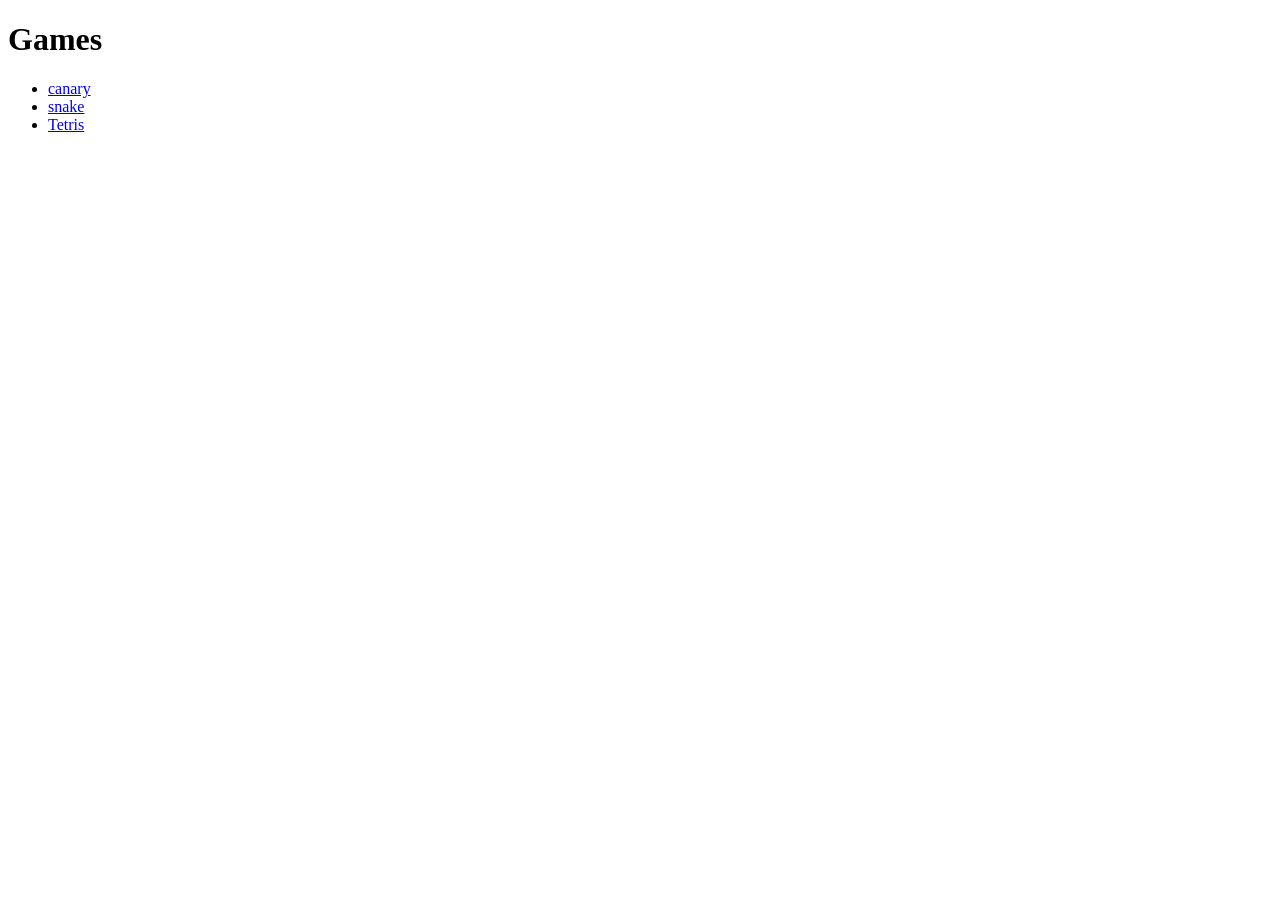
<file: index.html>
<!doctype html>
<!-- conductor-publish:games -->
<meta charset="utf-8">
<meta name="viewport" content="width=device-width, initial-scale=1">
<title>Games</title>
<h1>Games</h1>
<ul>
  <li><a href="canary/">canary</a></li>
  <li><a href="snake/">snake</a></li>
  <li><a href="Tetris/">Tetris</a></li>
</ul>
</file>
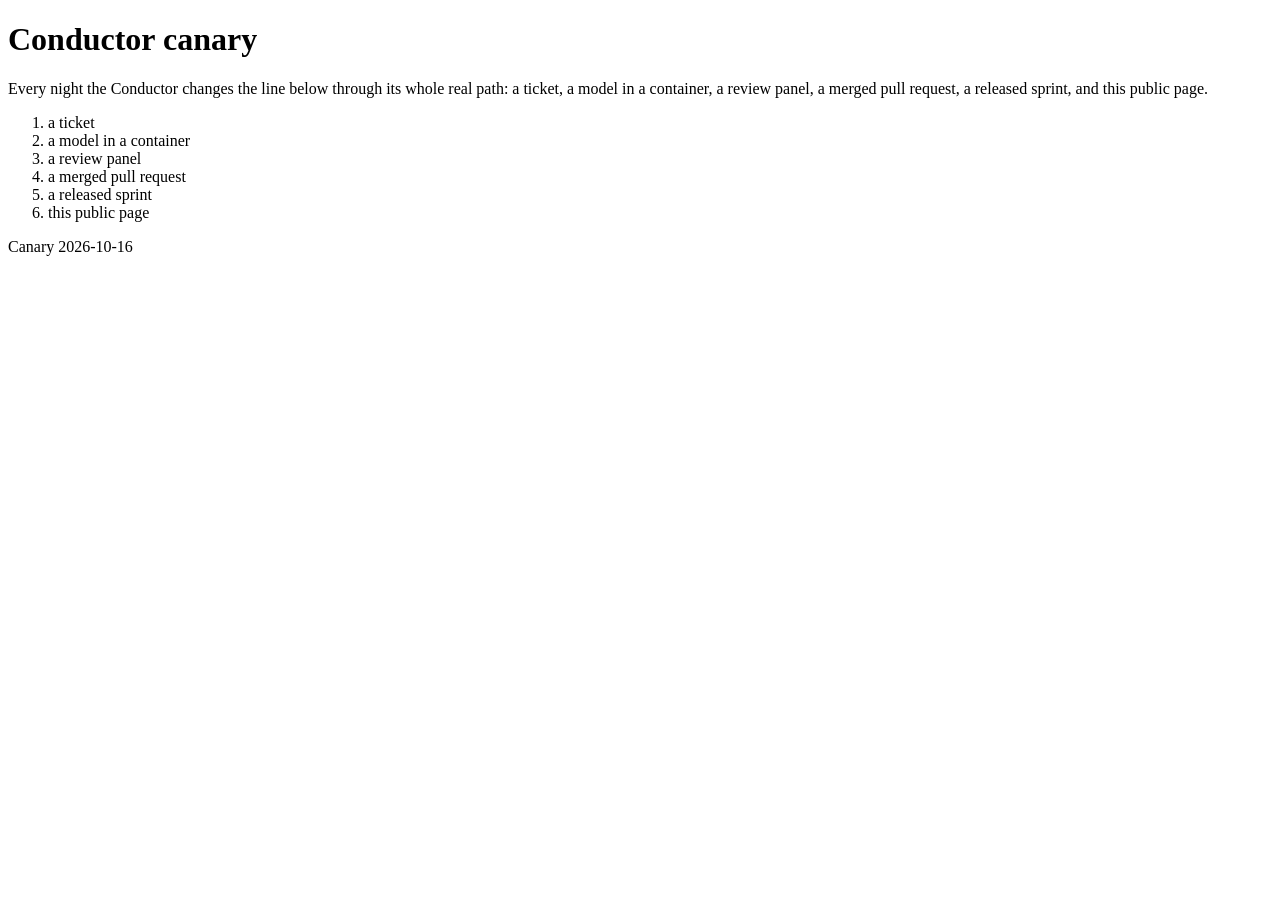
<file: canary/index.html>
<!doctype html>
<meta charset="utf-8">
<title>Loading…</title>
<meta http-equiv="refresh" content="0; url=v/5b43ad9bf86c/">
<script>location.replace("v/5b43ad9bf86c/" + location.search + location.hash);</script>
<p><a href="v/5b43ad9bf86c/">Open the game</a></p>
</file>
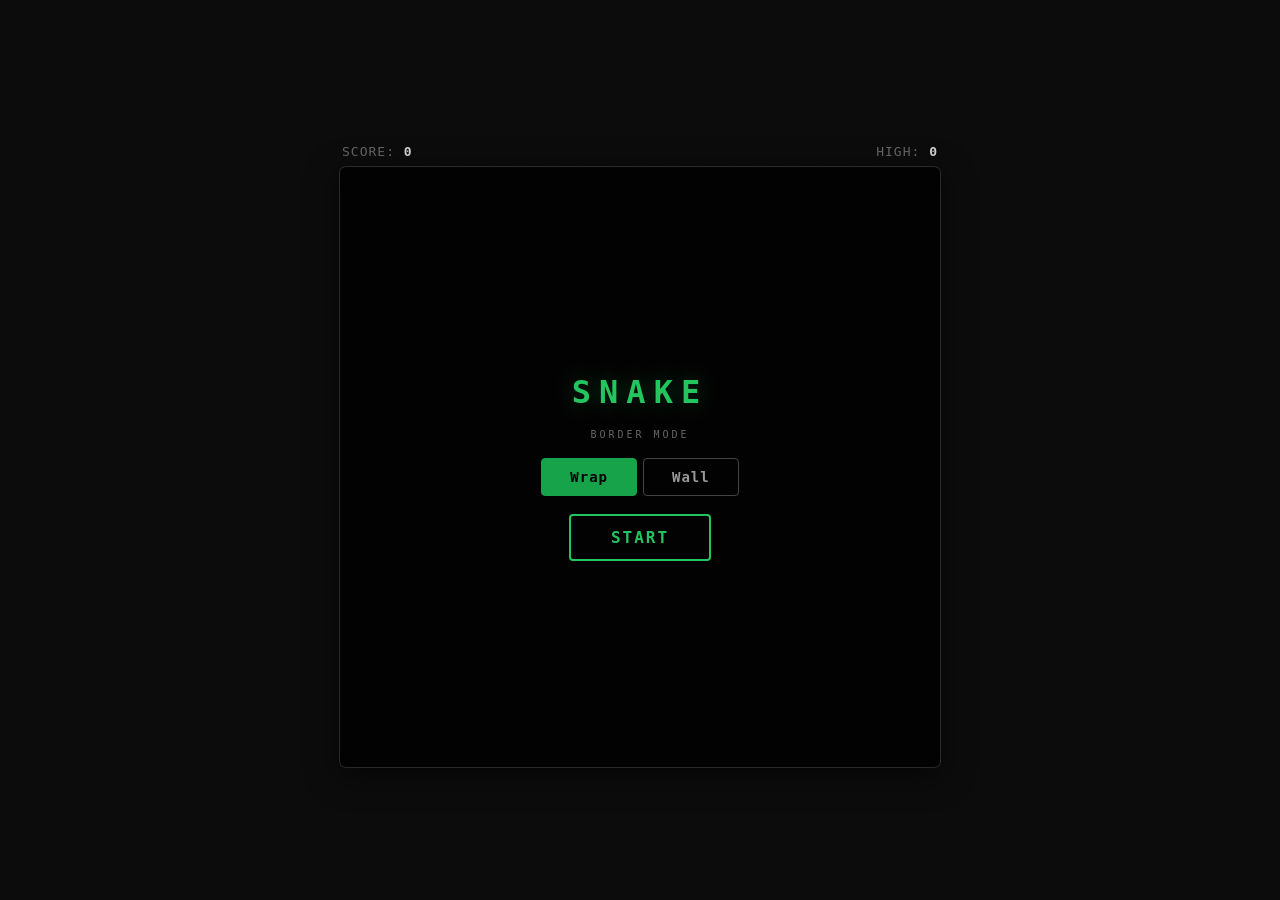
<file: snake/index.html>
<!doctype html>
<meta charset="utf-8">
<title>Loading…</title>
<meta http-equiv="refresh" content="0; url=v/cd5fcb569b43/">
<script>location.replace("v/cd5fcb569b43/" + location.search + location.hash);</script>
<p><a href="v/cd5fcb569b43/">Open the game</a></p>
</file>
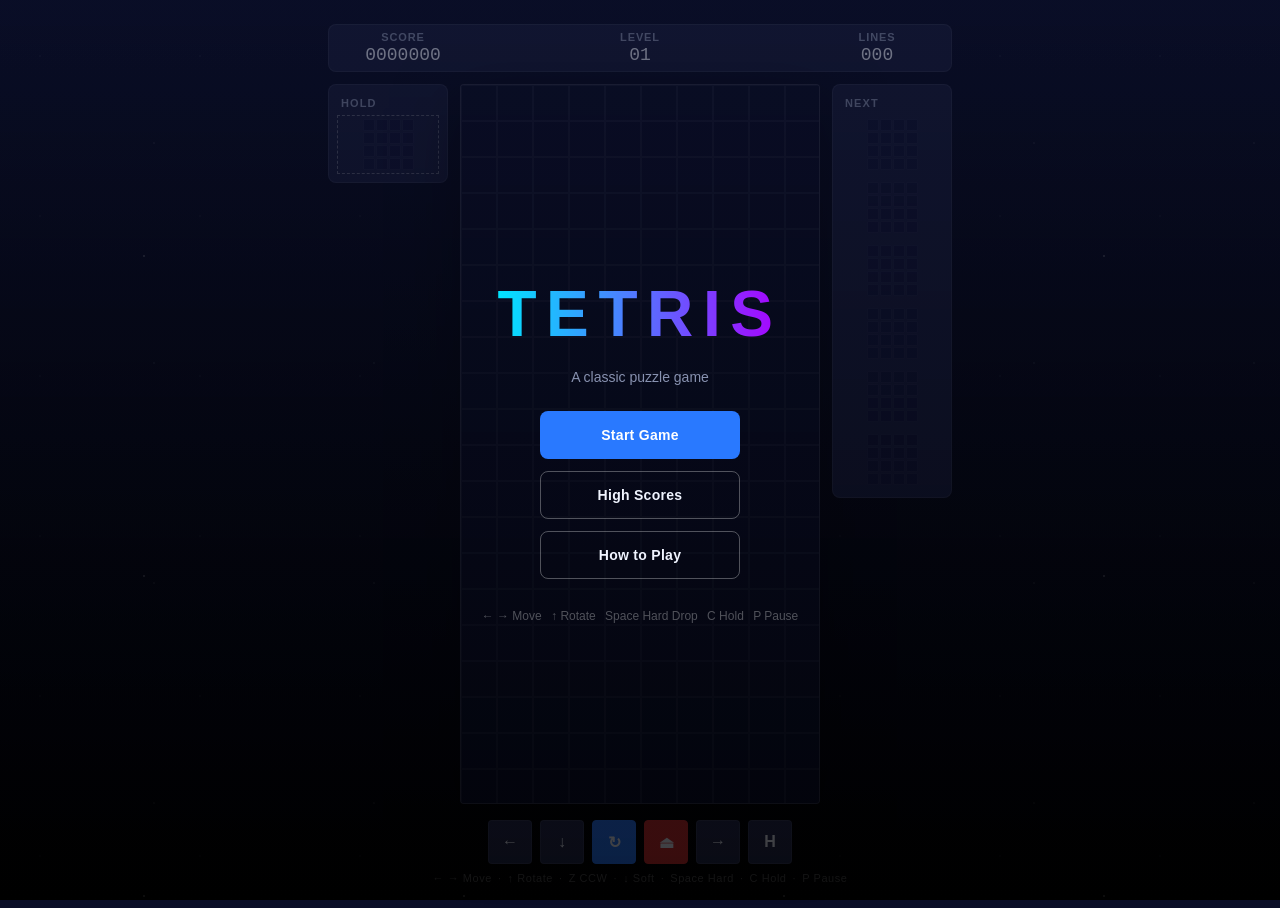
<file: Tetris/index.html>
<!doctype html>
<meta charset="utf-8">
<title>Loading…</title>
<meta http-equiv="refresh" content="0; url=v/7fd41315b6d3/">
<script>location.replace("v/7fd41315b6d3/" + location.search + location.hash);</script>
<p><a href="v/7fd41315b6d3/">Open the game</a></p>
</file>
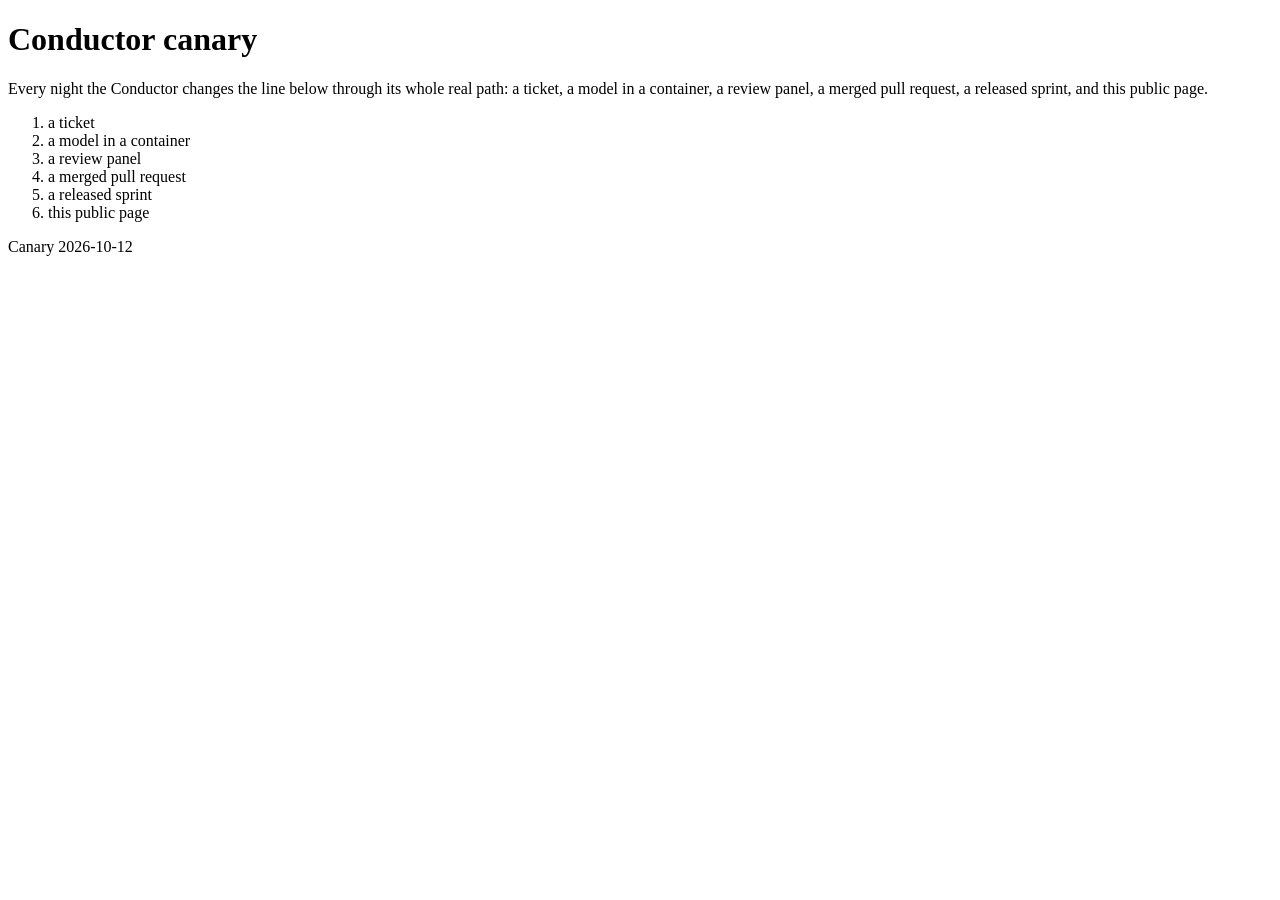
<file: canary/v/0a0709c2090a/index.html>
<!doctype html>
<html lang="en">
<head>
  <meta charset="utf-8">
  <meta name="viewport" content="width=device-width, initial-scale=1">
  <title>Conductor canary</title>
</head>
<body>
  <main>
    <h1>Conductor canary</h1>
    <p>Every night the Conductor changes the line below through its whole real path: a ticket, a model
    in a container, a review panel, a merged pull request, a released sprint, and this public page.</p>
    <ol>
      <li>a ticket</li>
      <li>a model in a container</li>
      <li>a review panel</li>
      <li>a merged pull request</li>
      <li>a released sprint</li>
      <li>this public page</li>
    </ol>
  </main>
  <footer id="canary">Canary 2026-10-12</footer>
</body>
</html>
</file>
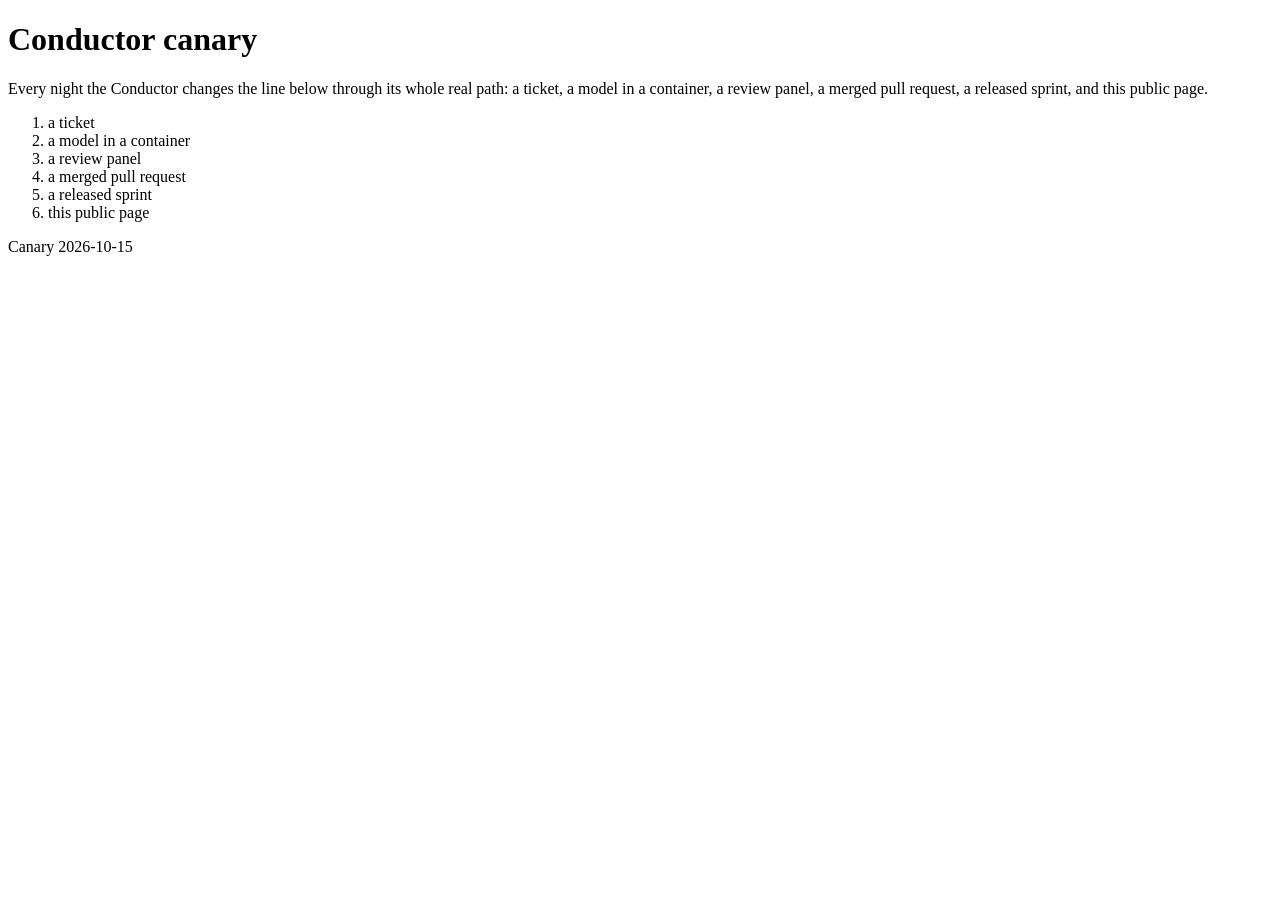
<file: canary/v/39c38a8332e7/index.html>
<!doctype html>
<html lang="en">
<head>
  <meta charset="utf-8">
  <meta name="viewport" content="width=device-width, initial-scale=1">
  <title>Conductor canary</title>
</head>
<body>
  <main>
    <h1>Conductor canary</h1>
    <p>Every night the Conductor changes the line below through its whole real path: a ticket, a model
    in a container, a review panel, a merged pull request, a released sprint, and this public page.</p>
    <ol>
      <li>a ticket</li>
      <li>a model in a container</li>
      <li>a review panel</li>
      <li>a merged pull request</li>
      <li>a released sprint</li>
      <li>this public page</li>
    </ol>
  </main>
  <footer id="canary">Canary 2026-10-15</footer>
</body>
</html>
</file>
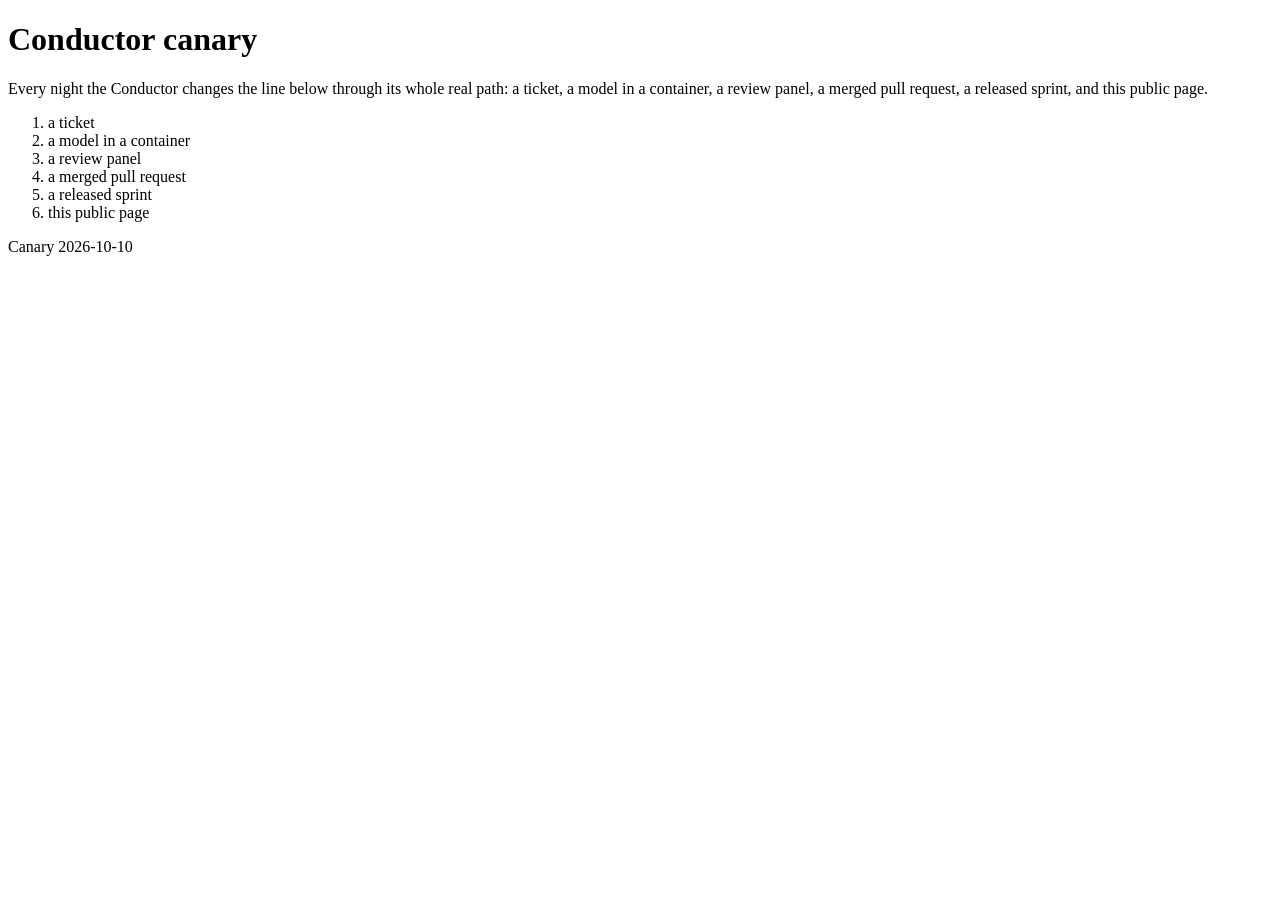
<file: canary/v/441b869cb22a/index.html>
<!doctype html>
<html lang="en">
<head>
  <meta charset="utf-8">
  <meta name="viewport" content="width=device-width, initial-scale=1">
  <title>Conductor canary</title>
</head>
<body>
  <main>
    <h1>Conductor canary</h1>
    <p>Every night the Conductor changes the line below through its whole real path: a ticket, a model
    in a container, a review panel, a merged pull request, a released sprint, and this public page.</p>
    <ol>
      <li>a ticket</li>
      <li>a model in a container</li>
      <li>a review panel</li>
      <li>a merged pull request</li>
      <li>a released sprint</li>
      <li>this public page</li>
    </ol>
  </main>
  <footer id="canary">Canary 2026-10-10</footer>
</body>
</html>
</file>
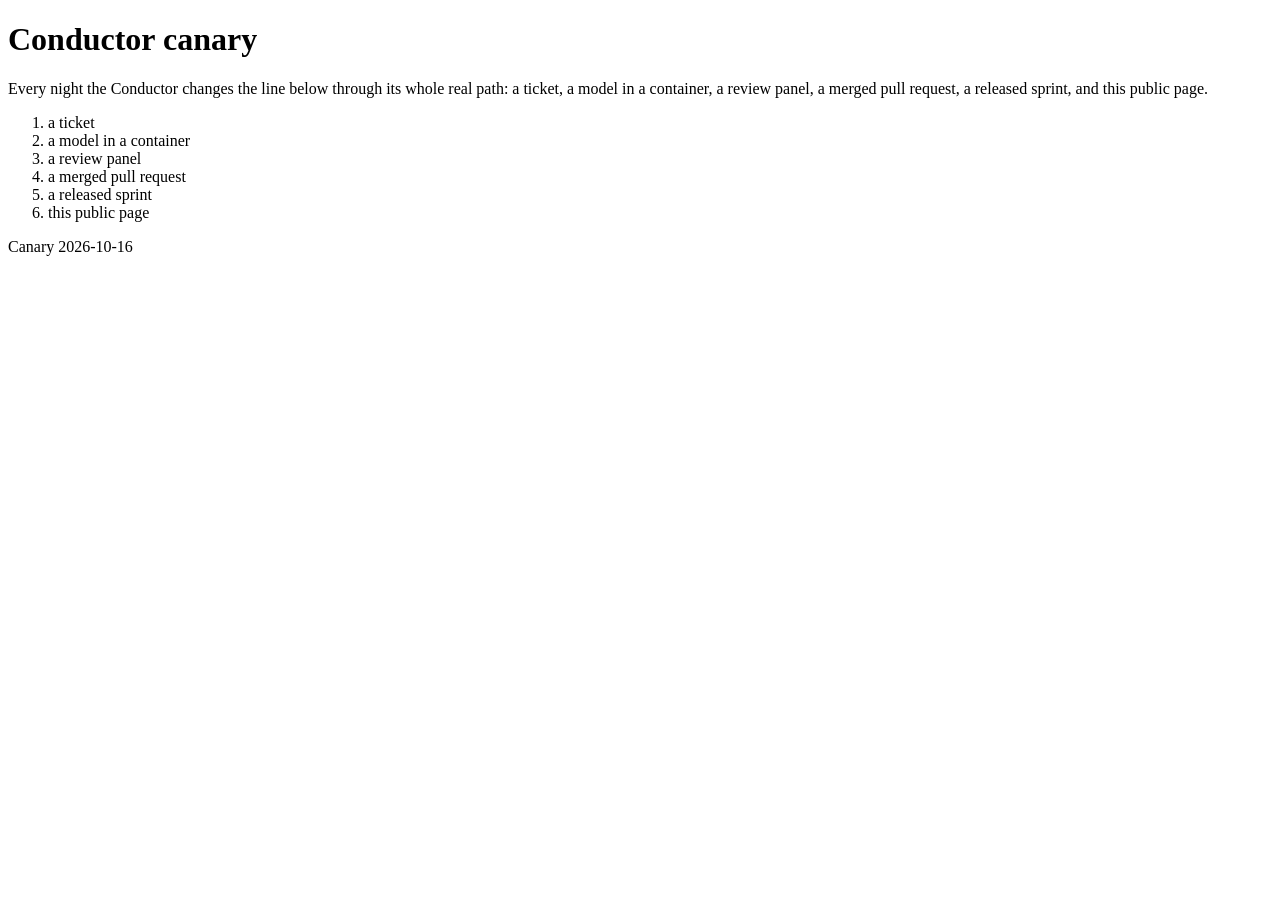
<file: canary/v/5b43ad9bf86c/index.html>
<!doctype html>
<html lang="en">
<head>
  <meta charset="utf-8">
  <meta name="viewport" content="width=device-width, initial-scale=1">
  <title>Conductor canary</title>
</head>
<body>
  <main>
    <h1>Conductor canary</h1>
    <p>Every night the Conductor changes the line below through its whole real path: a ticket, a model
    in a container, a review panel, a merged pull request, a released sprint, and this public page.</p>
    <ol>
      <li>a ticket</li>
      <li>a model in a container</li>
      <li>a review panel</li>
      <li>a merged pull request</li>
      <li>a released sprint</li>
      <li>this public page</li>
    </ol>
  </main>
  <footer id="canary">Canary 2026-10-16</footer>
</body>
</html>
</file>
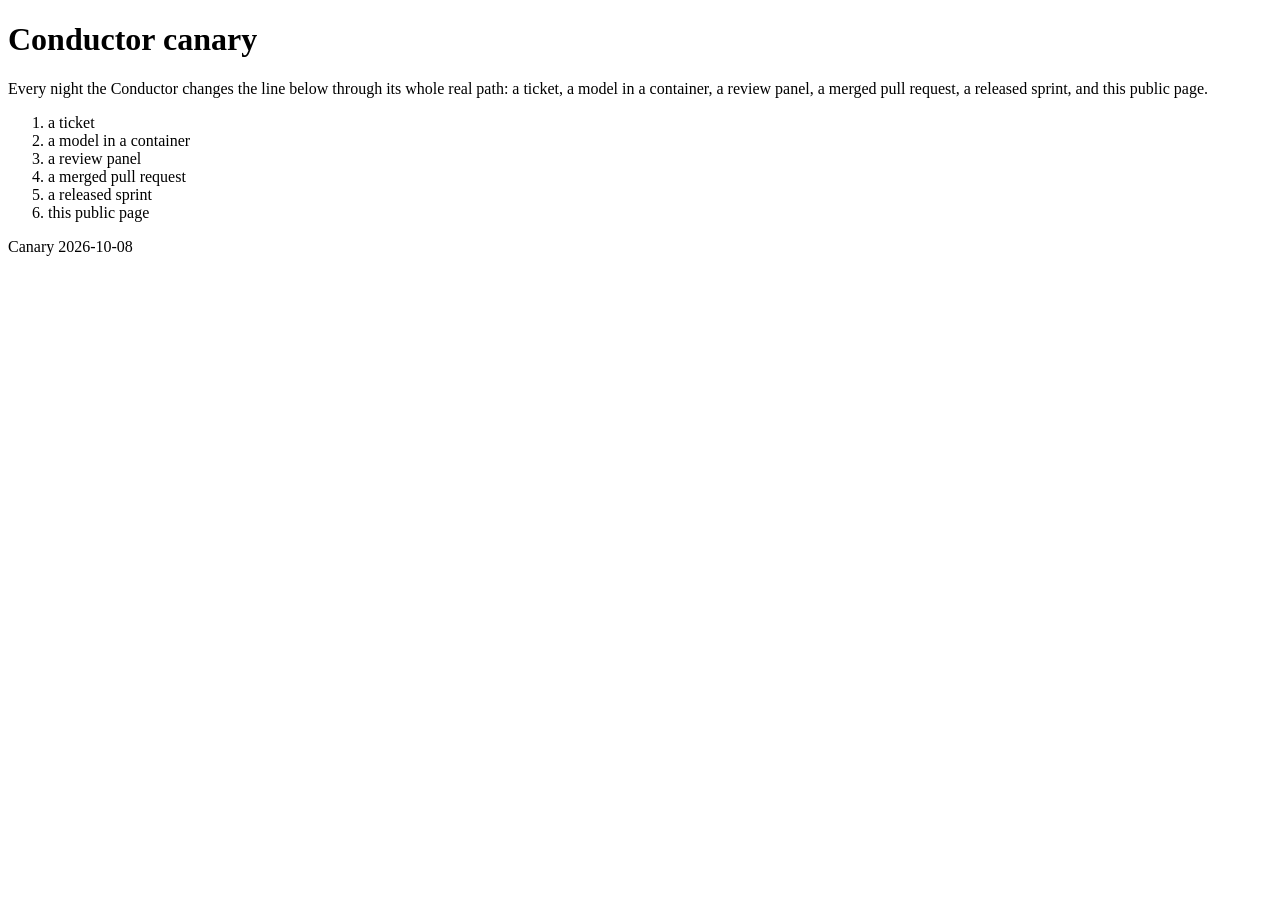
<file: canary/v/8215feadd925/index.html>
<!doctype html>
<html lang="en">
<head>
  <meta charset="utf-8">
  <meta name="viewport" content="width=device-width, initial-scale=1">
  <title>Conductor canary</title>
</head>
<body>
  <main>
    <h1>Conductor canary</h1>
    <p>Every night the Conductor changes the line below through its whole real path: a ticket, a model
    in a container, a review panel, a merged pull request, a released sprint, and this public page.</p>
    <ol>
      <li>a ticket</li>
      <li>a model in a container</li>
      <li>a review panel</li>
      <li>a merged pull request</li>
      <li>a released sprint</li>
      <li>this public page</li>
    </ol>
  </main>
  <footer id="canary">Canary 2026-10-08</footer>
</body>
</html>
</file>
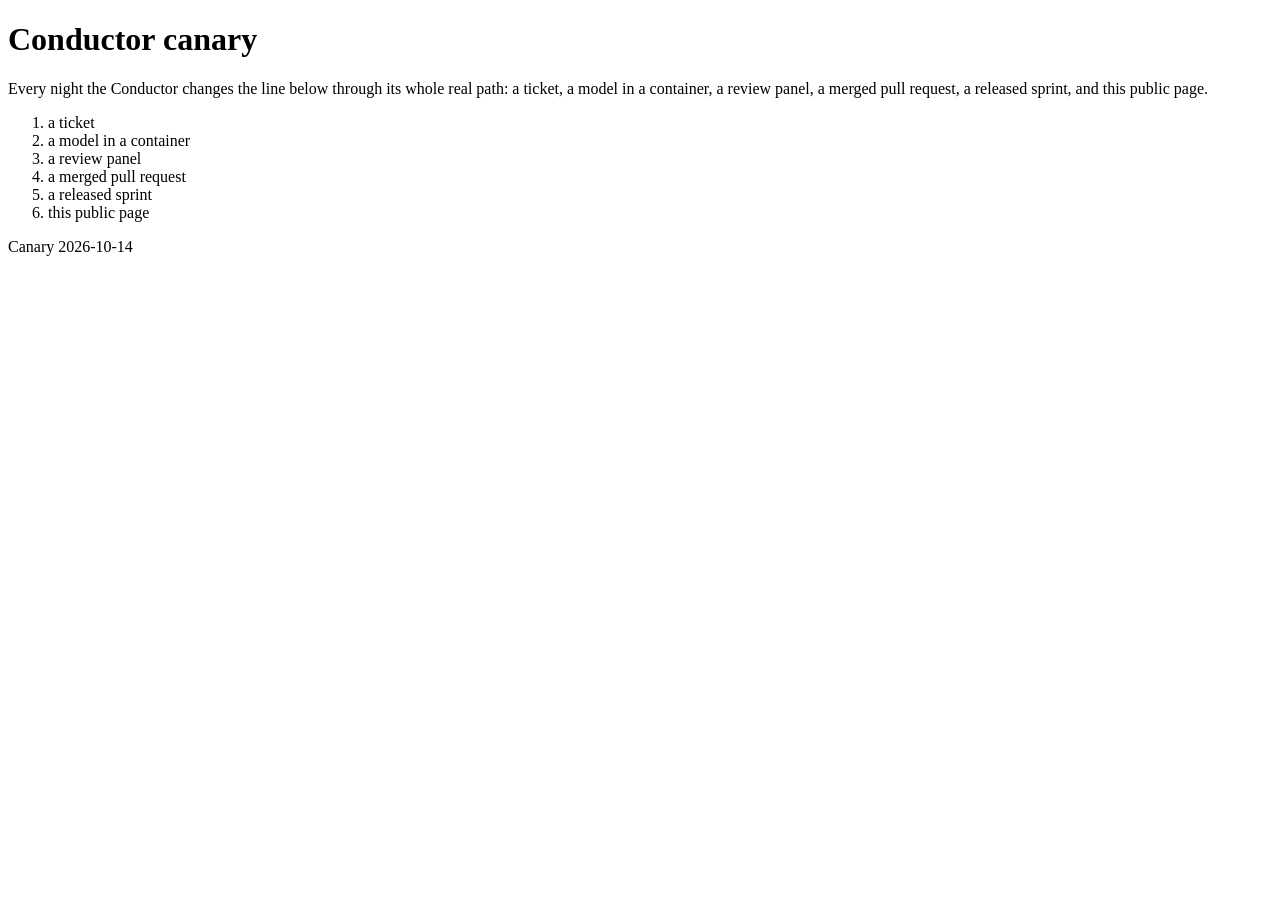
<file: canary/v/8283b4f456d3/index.html>
<!doctype html>
<html lang="en">
<head>
  <meta charset="utf-8">
  <meta name="viewport" content="width=device-width, initial-scale=1">
  <title>Conductor canary</title>
</head>
<body>
  <main>
    <h1>Conductor canary</h1>
    <p>Every night the Conductor changes the line below through its whole real path: a ticket, a model
    in a container, a review panel, a merged pull request, a released sprint, and this public page.</p>
    <ol>
      <li>a ticket</li>
      <li>a model in a container</li>
      <li>a review panel</li>
      <li>a merged pull request</li>
      <li>a released sprint</li>
      <li>this public page</li>
    </ol>
  </main>
  <footer id="canary">Canary 2026-10-14</footer>
</body>
</html>
</file>
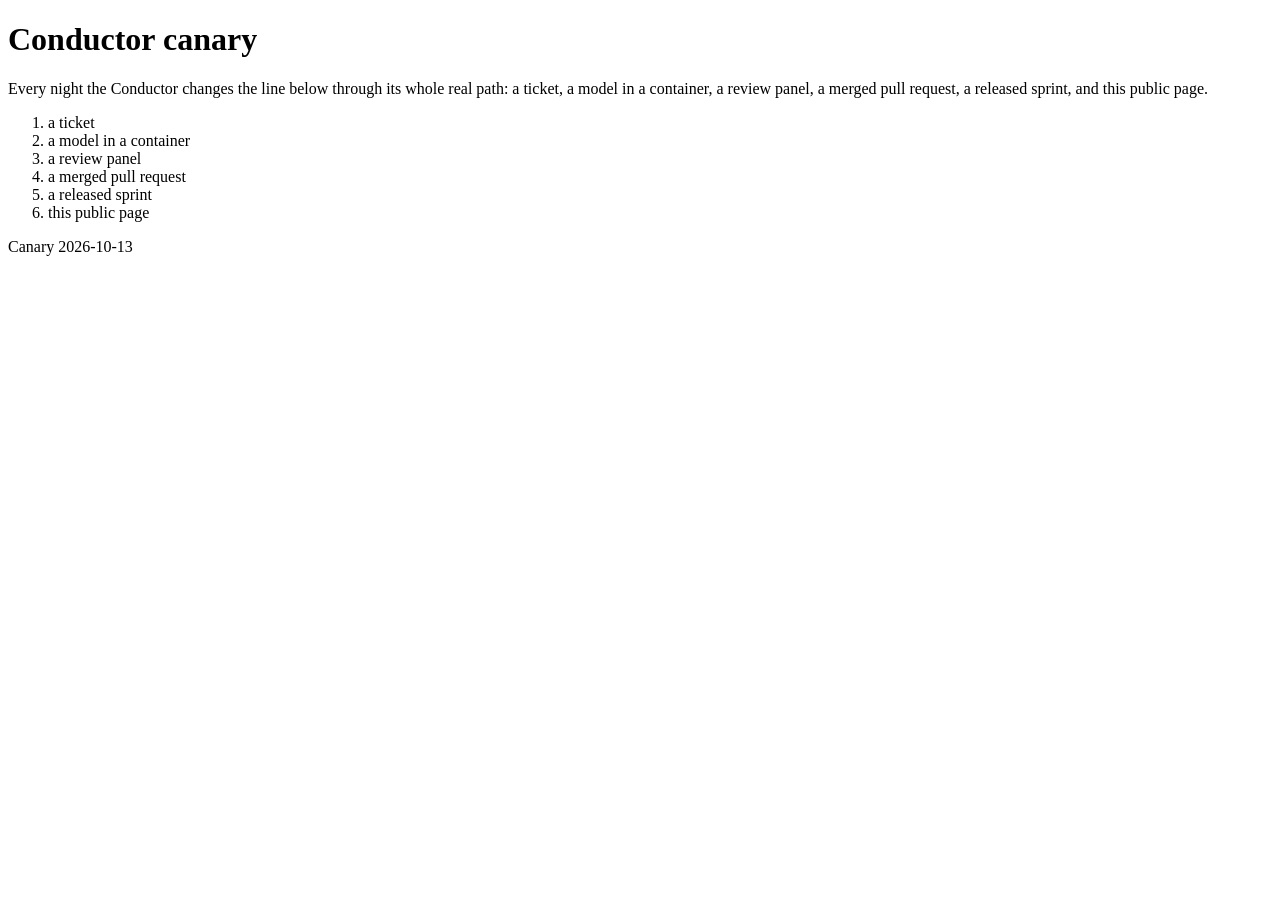
<file: canary/v/84f4ed8b08e5/index.html>
<!doctype html>
<html lang="en">
<head>
  <meta charset="utf-8">
  <meta name="viewport" content="width=device-width, initial-scale=1">
  <title>Conductor canary</title>
</head>
<body>
  <main>
    <h1>Conductor canary</h1>
    <p>Every night the Conductor changes the line below through its whole real path: a ticket, a model
    in a container, a review panel, a merged pull request, a released sprint, and this public page.</p>
    <ol>
      <li>a ticket</li>
      <li>a model in a container</li>
      <li>a review panel</li>
      <li>a merged pull request</li>
      <li>a released sprint</li>
      <li>this public page</li>
    </ol>
  </main>
  <footer id="canary">Canary 2026-10-13</footer>
</body>
</html>
</file>
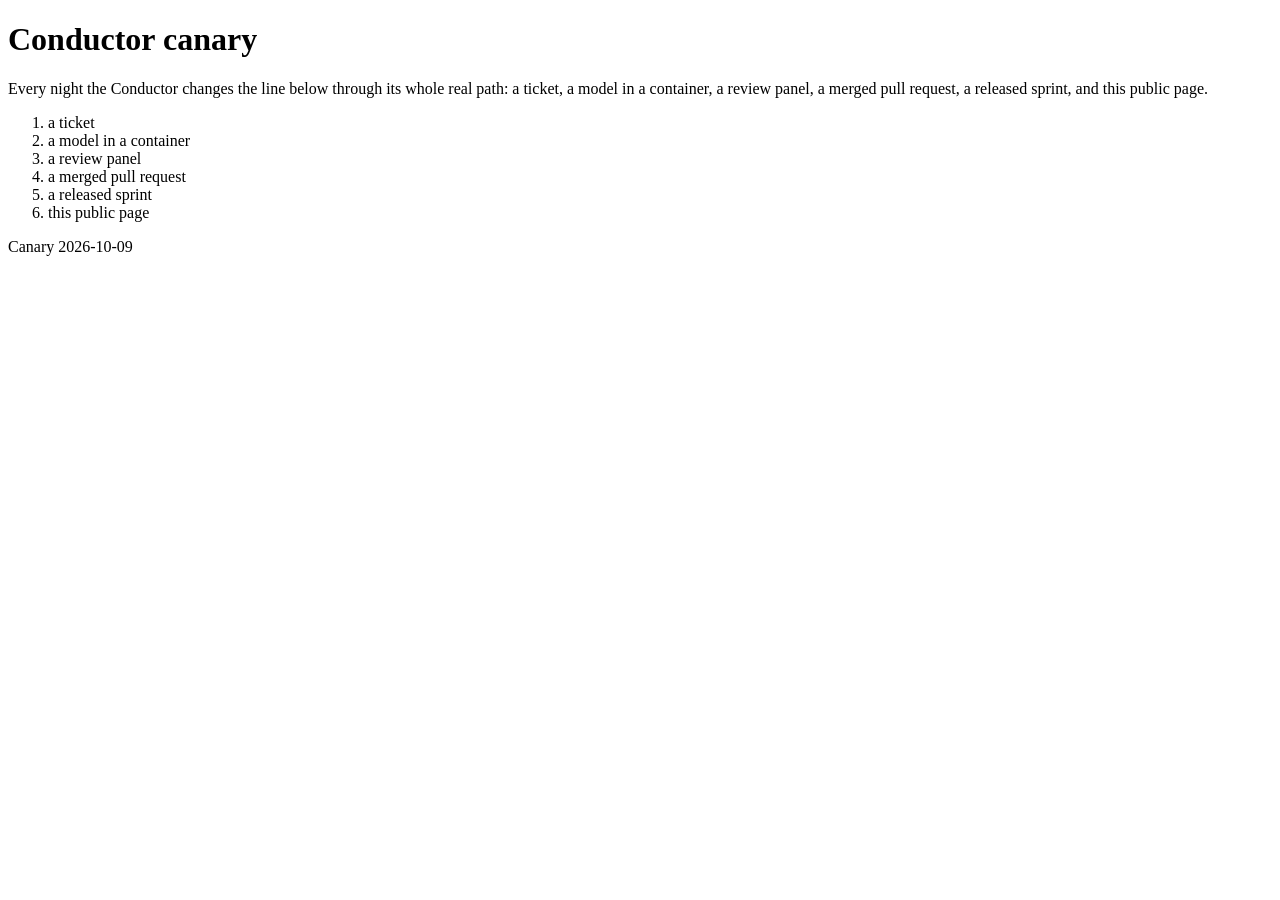
<file: canary/v/8cbeab207d77/index.html>
<!doctype html>
<html lang="en">
<head>
  <meta charset="utf-8">
  <meta name="viewport" content="width=device-width, initial-scale=1">
  <title>Conductor canary</title>
</head>
<body>
  <main>
    <h1>Conductor canary</h1>
    <p>Every night the Conductor changes the line below through its whole real path: a ticket, a model
    in a container, a review panel, a merged pull request, a released sprint, and this public page.</p>
    <ol>
      <li>a ticket</li>
      <li>a model in a container</li>
      <li>a review panel</li>
      <li>a merged pull request</li>
      <li>a released sprint</li>
      <li>this public page</li>
    </ol>
  </main>
  <footer id="canary">Canary 2026-10-09</footer>
</body>
</html>
</file>
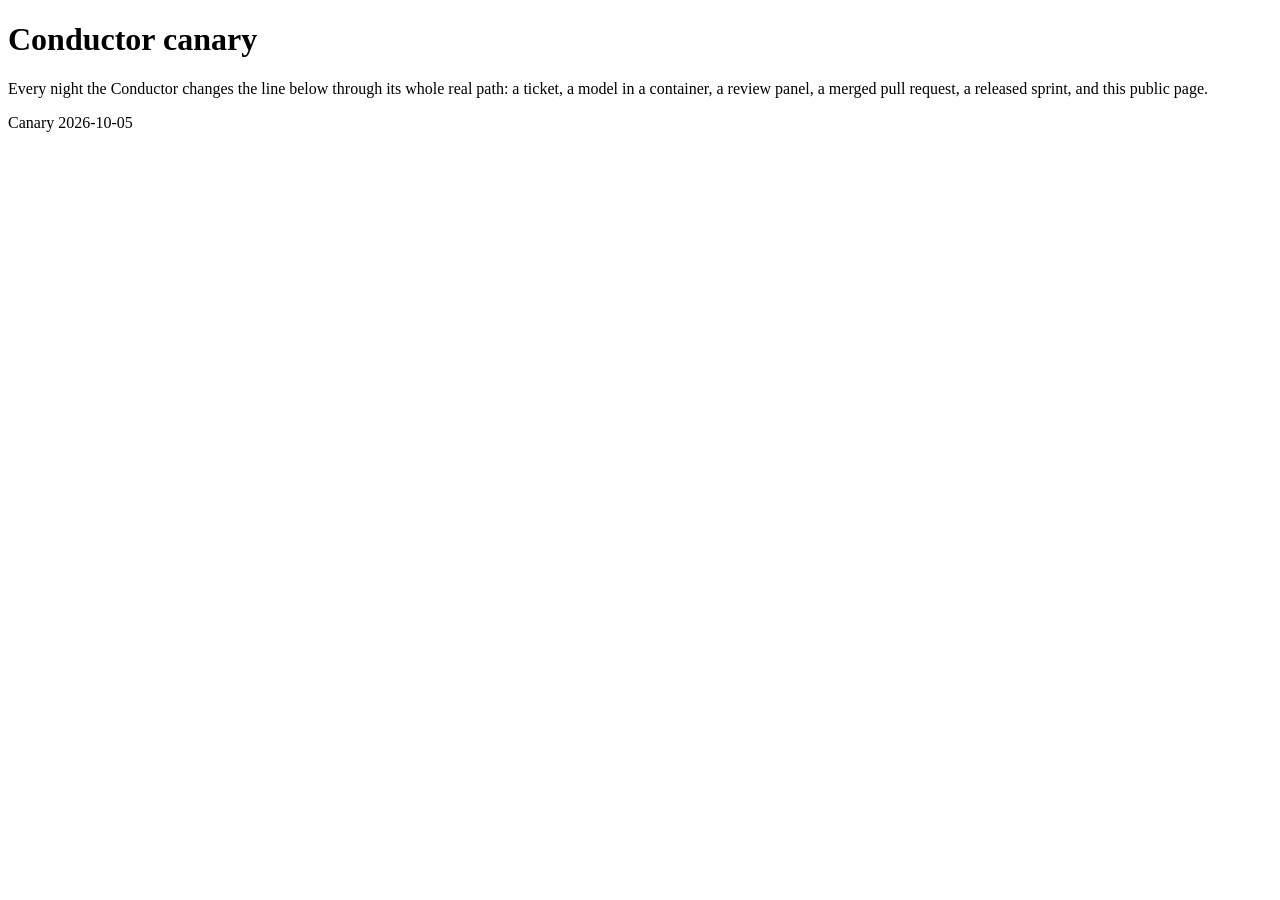
<file: canary/v/e455f6db6360/index.html>
<!doctype html>
<html lang="en">
<head>
  <meta charset="utf-8">
  <meta name="viewport" content="width=device-width, initial-scale=1">
  <title>Conductor canary</title>
</head>
<body>
  <main>
    <h1>Conductor canary</h1>
    <p>Every night the Conductor changes the line below through its whole real path: a ticket, a model
    in a container, a review panel, a merged pull request, a released sprint, and this public page.</p>
  </main>
  <footer id="canary">Canary 2026-10-05</footer>
</body>
</html>
</file>
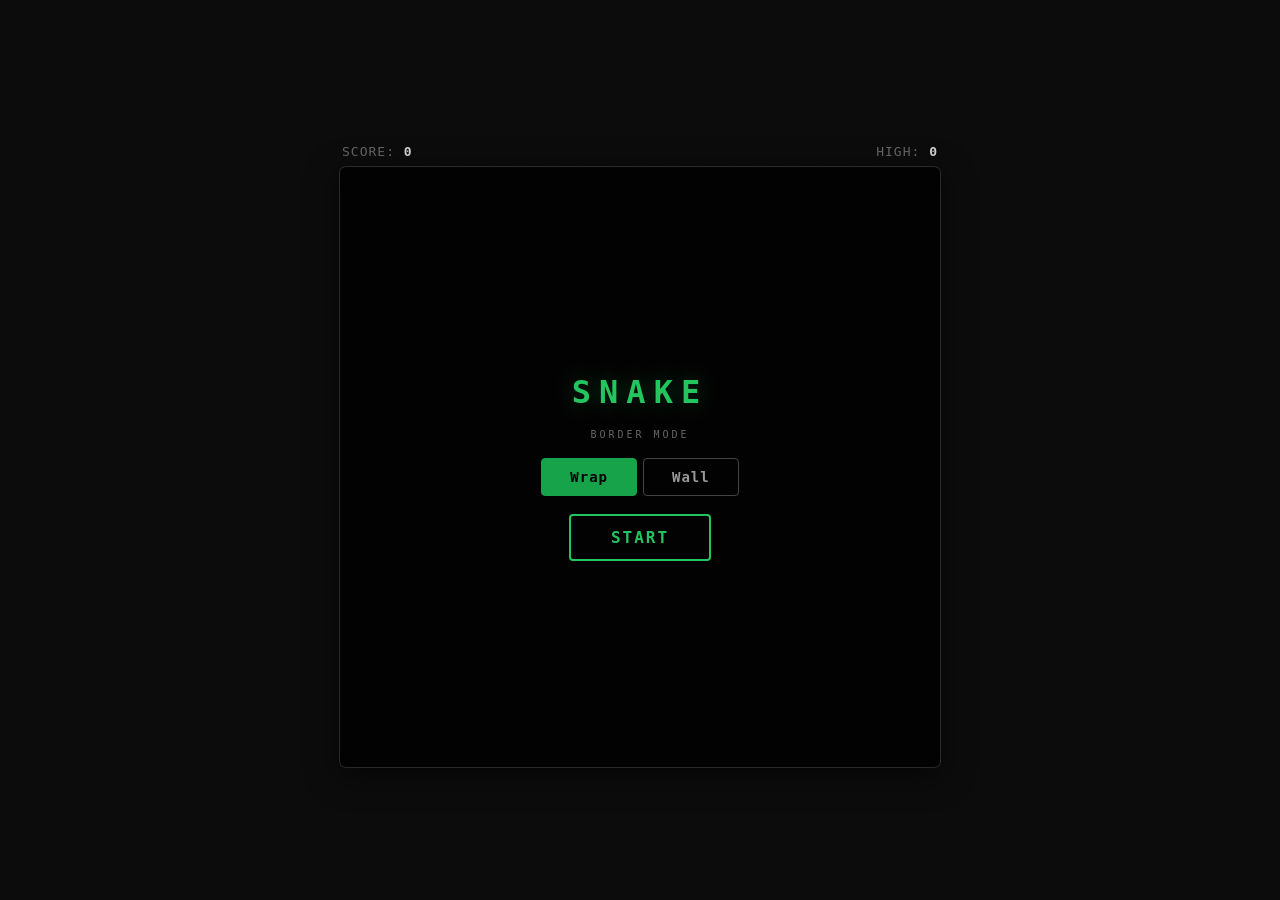
<file: snake/v/cd5fcb569b43/index.html>
<!DOCTYPE html>
<html lang="en">
<head>
  <meta charset="UTF-8">
  <meta name="viewport" content="width=device-width, initial-scale=1.0">
  <title>Snake</title>
  <script type="module" crossorigin src="./assets/index-ChYH8Ecx.js"></script>
  <link rel="stylesheet" crossorigin href="./assets/index-Cvz_0sqX.css">
</head>
<body>
  <div id="game-root">
    <div class="hud">
      <span>Score: <strong id="score-value">0</strong></span>
      <button id="pause-btn" class="hud-pause-btn" title="Pause" aria-label="Pause">
        <span class="hud-pause-icon"></span>
        <span class="hud-pause-icon"></span>
      </button>
      <span>High: <strong id="high-score-value">0</strong></span>
    </div>
    <canvas id="game-canvas" width="600" height="600"></canvas>
  </div>
</body>
</html>
</file>
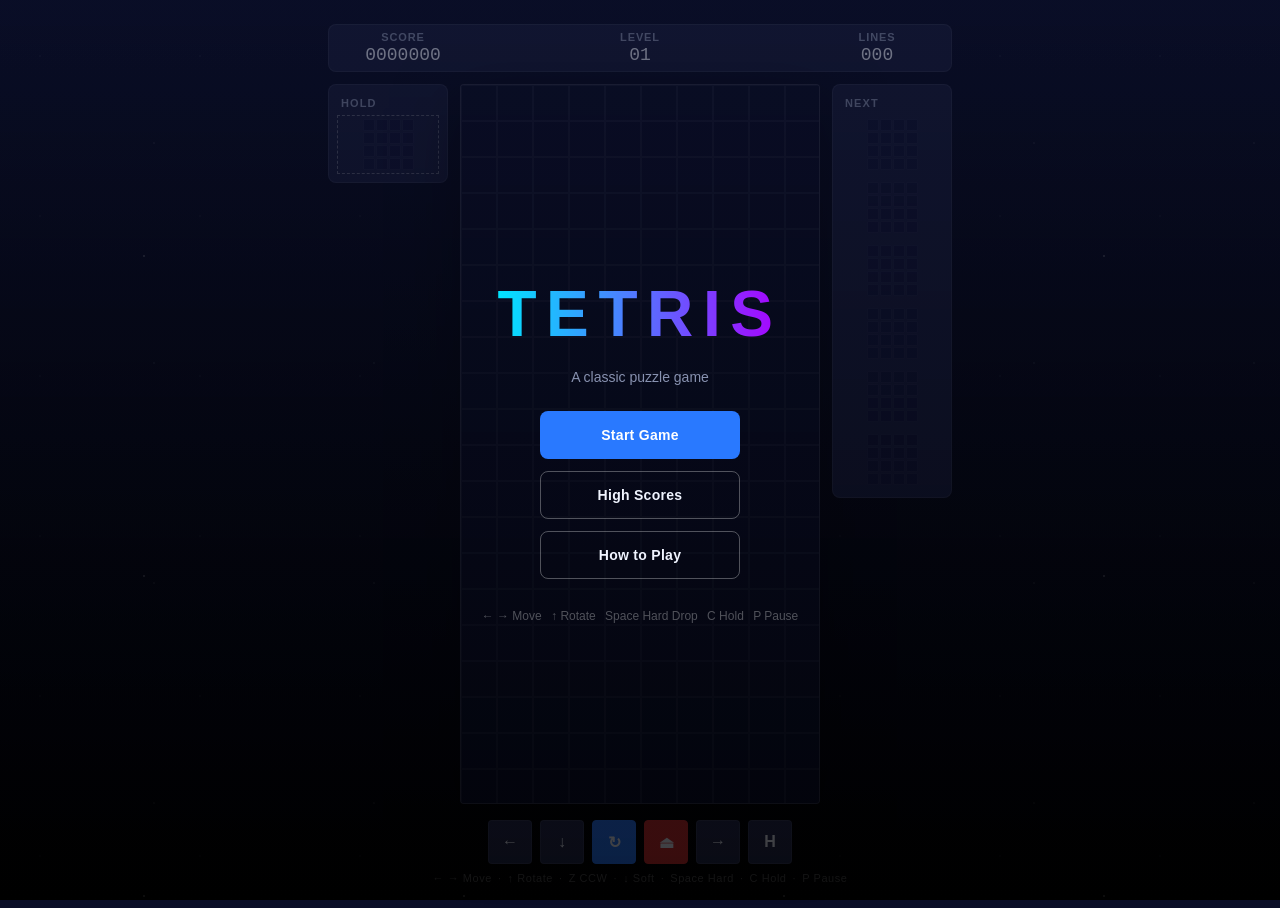
<file: Tetris/v/7fd41315b6d3/index.html>
<!DOCTYPE html>
<html lang="en">
  <head>
    <meta charset="UTF-8" />
    <meta name="viewport" content="width=device-width, initial-scale=1.0" />
    <title>TETRIS</title>
    <link rel="stylesheet" href="src/styles/main.css" />
  </head>
  <body data-phase="menu">
    <div class="starfield" aria-hidden="true">
      <span class="starfield__layer starfield__layer--far"></span>
      <span class="starfield__layer starfield__layer--mid"></span>
      <span class="starfield__layer starfield__layer--near"></span>
    </div>

    <div class="game">
      <header class="status-bar">
        <div class="status-bar__item">
          <span class="status-bar__label">Score</span>
          <span class="status-bar__value js-score">0000000</span>
        </div>
        <div class="status-bar__item">
          <span class="status-bar__label">Level</span>
          <span class="status-bar__value js-level">01</span>
        </div>
        <div class="status-bar__item">
          <span class="status-bar__label">Lines</span>
          <span class="status-bar__value js-lines">000</span>
        </div>
      </header>

      <main class="game__main">
        <aside class="panel panel--hold">
          <h2 class="panel__title">Hold</h2>
          <div class="js-hold" aria-hidden="true"></div>
        </aside>

        <section class="board js-board" aria-label="Tetris board"></section>

        <aside class="panel panel--next">
          <h2 class="panel__title">Next</h2>
          <div class="preview-stack js-next" aria-hidden="true"></div>
        </aside>
      </main>

      <footer class="controls-bar">
        <div class="controls-bar__touch">
          <button class="touch-btn js-touch-left" type="button" aria-label="Move left">&#8592;</button>
          <button class="touch-btn js-touch-down" type="button" aria-label="Soft drop">&#8595;</button>
          <button class="touch-btn touch-btn--accent js-touch-rotate" type="button" aria-label="Rotate clockwise">&#8635;</button>
          <button class="touch-btn touch-btn--danger js-touch-hard-drop" type="button" aria-label="Hard drop">&#9167;</button>
          <button class="touch-btn js-touch-right" type="button" aria-label="Move right">&#8594;</button>
          <button class="touch-btn js-touch-hold" type="button" aria-label="Hold piece">H</button>
        </div>
        <span class="controls-bar__hint">&#8592; &#8594; Move&ensp;&middot;&ensp;&#8593; Rotate&ensp;&middot;&ensp;Z CCW&ensp;&middot;&ensp;&#8595; Soft&ensp;&middot;&ensp;Space Hard&ensp;&middot;&ensp;C Hold&ensp;&middot;&ensp;P Pause</span>
      </footer>
    </div>

    <section class="menu js-menu" aria-label="Main menu">
      <h1 class="menu__title text-gradient">TETRIS</h1>
      <p class="menu__subtitle">A classic puzzle game</p>
      <div class="menu__actions">
        <button class="btn btn--primary js-start" type="button">Start Game</button>
        <button class="btn btn--ghost js-open-high-scores" type="button">High Scores</button>
        <button class="btn btn--ghost js-open-how-to-play" type="button">How to Play</button>
      </div>
      <p class="menu__footer">&#8592; &#8594; Move&ensp;&nbsp;&#8593; Rotate&ensp;&nbsp;Space Hard Drop&ensp;&nbsp;C Hold&ensp;&nbsp;P Pause</p>
    </section>

    <div class="overlay overlay--pause js-pause" role="dialog" aria-modal="true" aria-labelledby="pause-title">
      <div class="overlay__panel">
        <h2 class="overlay__title" id="pause-title">PAUSED</h2>
        <p class="overlay__text">Press P or Escape to resume</p>
        <div class="overlay__actions">
          <button class="btn btn--primary js-pause-how-to-play" type="button">How to Play</button>
          <button class="btn btn--ghost js-pause-quit-to-menu" type="button">Quit to Menu</button>
        </div>
      </div>
    </div>

    <div class="overlay overlay--game-over js-game-over" role="dialog" aria-modal="true" aria-labelledby="game-over-title">
      <div class="overlay__panel">
        <h2 class="overlay__title" id="game-over-title">GAME OVER</h2>
        <p class="overlay__score">
          <span class="overlay__score-label">Score</span>
          <span class="overlay__score-value js-final-score">0000000</span>
          <span class="overlay__badge js-new-high-score" hidden>NEW HIGH SCORE!</span>
        </p>
        <dl class="overlay__stats" aria-label="Final game statistics">
          <div class="overlay__stat">
            <dt class="overlay__stat-label">Lines cleared</dt>
            <dd class="overlay__stat-value js-game-over-lines">0</dd>
          </div>
          <div class="overlay__stat">
            <dt class="overlay__stat-label">Level reached</dt>
            <dd class="overlay__stat-value js-game-over-level">1</dd>
          </div>
          <div class="overlay__stat">
            <dt class="overlay__stat-label">Tetrises</dt>
            <dd class="overlay__stat-value js-game-over-tetrises">0</dd>
          </div>
          <div class="overlay__stat">
            <dt class="overlay__stat-label">T-Spins</dt>
            <dd class="overlay__stat-value js-game-over-t-spins">0</dd>
          </div>
          <div class="overlay__stat">
            <dt class="overlay__stat-label">Max Combo</dt>
            <dd class="overlay__stat-value js-game-over-max-combo">0</dd>
          </div>
          <div class="overlay__stat">
            <dt class="overlay__stat-label">Pieces Placed</dt>
            <dd class="overlay__stat-value js-game-over-pieces">0</dd>
          </div>
          <div class="overlay__stat">
            <dt class="overlay__stat-label">Elapsed Time</dt>
            <dd class="overlay__stat-value js-game-over-elapsed">00:00</dd>
          </div>
          <div class="overlay__stat">
            <dt class="overlay__stat-label">APM</dt>
            <dd class="overlay__stat-value js-game-over-apm">0.0</dd>
          </div>
        </dl>
        <div class="overlay__actions">
          <button class="btn btn--primary js-play-again" type="button">Play Again</button>
          <button class="btn btn--ghost js-quit-to-menu" type="button">Main Menu</button>
        </div>
      </div>
    </div>

    <div class="overlay overlay--how-to-play js-how-to-play" role="dialog" aria-modal="true" aria-labelledby="how-to-play-title">
      <div class="overlay__panel overlay__panel--wide">
        <h2 class="overlay__title" id="how-to-play-title">HOW TO PLAY</h2>
        <p class="overlay__text">Stack falling tetrominoes to fill complete rows. Filled rows clear and award points. The game ends when a new piece cannot spawn.</p>

        <section class="how-to-play__section">
          <h3 class="how-to-play__heading">Pieces</h3>
          <div class="how-to-play__pieces">
            <div class="how-to-play__piece" data-piece="I">
              <div class="how-to-play__piece-grid">
                <div class="how-to-play__cell"></div><div class="how-to-play__cell"></div><div class="how-to-play__cell"></div><div class="how-to-play__cell"></div>
                <div class="how-to-play__cell how-to-play__cell--filled"></div><div class="how-to-play__cell how-to-play__cell--filled"></div><div class="how-to-play__cell how-to-play__cell--filled"></div><div class="how-to-play__cell how-to-play__cell--filled"></div>
                <div class="how-to-play__cell"></div><div class="how-to-play__cell"></div><div class="how-to-play__cell"></div><div class="how-to-play__cell"></div>
                <div class="how-to-play__cell"></div><div class="how-to-play__cell"></div><div class="how-to-play__cell"></div><div class="how-to-play__cell"></div>
              </div>
              <span class="how-to-play__piece-label">I</span>
            </div>
            <div class="how-to-play__piece" data-piece="O">
              <div class="how-to-play__piece-grid">
                <div class="how-to-play__cell"></div><div class="how-to-play__cell"></div><div class="how-to-play__cell"></div><div class="how-to-play__cell"></div>
                <div class="how-to-play__cell"></div><div class="how-to-play__cell how-to-play__cell--filled"></div><div class="how-to-play__cell how-to-play__cell--filled"></div><div class="how-to-play__cell"></div>
                <div class="how-to-play__cell"></div><div class="how-to-play__cell how-to-play__cell--filled"></div><div class="how-to-play__cell how-to-play__cell--filled"></div><div class="how-to-play__cell"></div>
                <div class="how-to-play__cell"></div><div class="how-to-play__cell"></div><div class="how-to-play__cell"></div><div class="how-to-play__cell"></div>
              </div>
              <span class="how-to-play__piece-label">O</span>
            </div>
            <div class="how-to-play__piece" data-piece="T">
              <div class="how-to-play__piece-grid">
                <div class="how-to-play__cell"></div><div class="how-to-play__cell how-to-play__cell--filled"></div><div class="how-to-play__cell"></div><div class="how-to-play__cell"></div>
                <div class="how-to-play__cell how-to-play__cell--filled"></div><div class="how-to-play__cell how-to-play__cell--filled"></div><div class="how-to-play__cell how-to-play__cell--filled"></div><div class="how-to-play__cell"></div>
                <div class="how-to-play__cell"></div><div class="how-to-play__cell"></div><div class="how-to-play__cell"></div><div class="how-to-play__cell"></div>
                <div class="how-to-play__cell"></div><div class="how-to-play__cell"></div><div class="how-to-play__cell"></div><div class="how-to-play__cell"></div>
              </div>
              <span class="how-to-play__piece-label">T</span>
            </div>
            <div class="how-to-play__piece" data-piece="S">
              <div class="how-to-play__piece-grid">
                <div class="how-to-play__cell"></div><div class="how-to-play__cell how-to-play__cell--filled"></div><div class="how-to-play__cell how-to-play__cell--filled"></div><div class="how-to-play__cell"></div>
                <div class="how-to-play__cell how-to-play__cell--filled"></div><div class="how-to-play__cell how-to-play__cell--filled"></div><div class="how-to-play__cell"></div><div class="how-to-play__cell"></div>
                <div class="how-to-play__cell"></div><div class="how-to-play__cell"></div><div class="how-to-play__cell"></div><div class="how-to-play__cell"></div>
                <div class="how-to-play__cell"></div><div class="how-to-play__cell"></div><div class="how-to-play__cell"></div><div class="how-to-play__cell"></div>
              </div>
              <span class="how-to-play__piece-label">S</span>
            </div>
            <div class="how-to-play__piece" data-piece="Z">
              <div class="how-to-play__piece-grid">
                <div class="how-to-play__cell how-to-play__cell--filled"></div><div class="how-to-play__cell how-to-play__cell--filled"></div><div class="how-to-play__cell"></div><div class="how-to-play__cell"></div>
                <div class="how-to-play__cell"></div><div class="how-to-play__cell how-to-play__cell--filled"></div><div class="how-to-play__cell how-to-play__cell--filled"></div><div class="how-to-play__cell"></div>
                <div class="how-to-play__cell"></div><div class="how-to-play__cell"></div><div class="how-to-play__cell"></div><div class="how-to-play__cell"></div>
                <div class="how-to-play__cell"></div><div class="how-to-play__cell"></div><div class="how-to-play__cell"></div><div class="how-to-play__cell"></div>
              </div>
              <span class="how-to-play__piece-label">Z</span>
            </div>
            <div class="how-to-play__piece" data-piece="J">
              <div class="how-to-play__piece-grid">
                <div class="how-to-play__cell how-to-play__cell--filled"></div><div class="how-to-play__cell"></div><div class="how-to-play__cell"></div><div class="how-to-play__cell"></div>
                <div class="how-to-play__cell how-to-play__cell--filled"></div><div class="how-to-play__cell how-to-play__cell--filled"></div><div class="how-to-play__cell how-to-play__cell--filled"></div><div class="how-to-play__cell"></div>
                <div class="how-to-play__cell"></div><div class="how-to-play__cell"></div><div class="how-to-play__cell"></div><div class="how-to-play__cell"></div>
                <div class="how-to-play__cell"></div><div class="how-to-play__cell"></div><div class="how-to-play__cell"></div><div class="how-to-play__cell"></div>
              </div>
              <span class="how-to-play__piece-label">J</span>
            </div>
            <div class="how-to-play__piece" data-piece="L">
              <div class="how-to-play__piece-grid">
                <div class="how-to-play__cell"></div><div class="how-to-play__cell"></div><div class="how-to-play__cell how-to-play__cell--filled"></div><div class="how-to-play__cell"></div>
                <div class="how-to-play__cell how-to-play__cell--filled"></div><div class="how-to-play__cell how-to-play__cell--filled"></div><div class="how-to-play__cell how-to-play__cell--filled"></div><div class="how-to-play__cell"></div>
                <div class="how-to-play__cell"></div><div class="how-to-play__cell"></div><div class="how-to-play__cell"></div><div class="how-to-play__cell"></div>
                <div class="how-to-play__cell"></div><div class="how-to-play__cell"></div><div class="how-to-play__cell"></div><div class="how-to-play__cell"></div>
              </div>
              <span class="how-to-play__piece-label">L</span>
            </div>
          </div>
        </section>

        <section class="how-to-play__section">
          <h3 class="how-to-play__heading">Controls</h3>
          <table class="how-to-play__table">
            <tbody>
              <tr><td class="how-to-play__key">← / →</td><td>Move</td></tr>
              <tr><td class="how-to-play__key">↑</td><td>Rotate Clockwise</td></tr>
              <tr><td class="how-to-play__key">Z</td><td>Rotate Counter-Clockwise</td></tr>
              <tr><td class="how-to-play__key">↓</td><td>Soft Drop</td></tr>
              <tr><td class="how-to-play__key">Space</td><td>Hard Drop</td></tr>
              <tr><td class="how-to-play__key">C / Shift</td><td>Hold</td></tr>
              <tr><td class="how-to-play__key">P</td><td>Pause</td></tr>
              <tr><td class="how-to-play__key">Esc</td><td>Pause / Dismiss</td></tr>
            </tbody>
          </table>
        </section>

        <section class="how-to-play__section">
          <h3 class="how-to-play__heading">Scoring</h3>
          <table class="how-to-play__table">
            <tbody>
              <tr><td>Single</td><td class="how-to-play__key">100 × Level</td></tr>
              <tr><td>Double</td><td class="how-to-play__key">300 × Level</td></tr>
              <tr><td>Triple</td><td class="how-to-play__key">500 × Level</td></tr>
              <tr><td>Tetris</td><td class="how-to-play__key">800 × Level</td></tr>
              <tr><td>T-Spin</td><td class="how-to-play__key">400 × Level</td></tr>
              <tr><td>T-Spin Single</td><td class="how-to-play__key">800 × Level</td></tr>
              <tr><td>T-Spin Double</td><td class="how-to-play__key">1200 × Level</td></tr>
              <tr><td>T-Spin Triple</td><td class="how-to-play__key">1600 × Level</td></tr>
            </tbody>
          </table>
        </section>

        <div class="overlay__actions">
          <button class="btn btn--primary js-close-how-to-play" type="button">Close</button>
        </div>
      </div>
    </div>

    <div class="overlay overlay--high-scores js-high-scores" role="dialog" aria-modal="true" aria-labelledby="high-scores-title">
      <div class="overlay__panel">
        <h2 class="overlay__title overlay__title--sm" id="high-scores-title">HIGH SCORES</h2>
        <p class="overlay__text js-high-scores-empty" hidden>No high scores yet</p>
        <ol class="high-scores js-high-scores-list" aria-label="High scores"></ol>
        <div class="overlay__actions">
          <button class="btn btn--primary js-close-high-scores" type="button">Close</button>
          <button class="btn btn--danger js-clear-records" type="button">Clear All Records</button>
        </div>
      </div>
    </div>

    <div class="overlay overlay--confirm-clear js-confirm-clear" role="dialog" aria-modal="true" aria-labelledby="confirm-clear-title">
      <div class="overlay__panel">
        <h2 class="overlay__title overlay__title--sm" id="confirm-clear-title">Clear All Records?</h2>
        <p class="overlay__text">Are you sure you want to clear all high scores? This cannot be undone.</p>
        <div class="overlay__actions">
          <button class="btn btn--ghost js-cancel-clear" type="button">Cancel</button>
          <button class="btn btn--danger js-confirm-clear-action" type="button">Clear</button>
        </div>
      </div>
    </div>

    <div class="overlay overlay--confirm-quit js-confirm-quit" role="dialog" aria-modal="true" aria-labelledby="confirm-quit-title">
      <div class="overlay__panel">
        <h2 class="overlay__title overlay__title--sm" id="confirm-quit-title">Quit to Menu?</h2>
        <p class="overlay__text">Are you sure? Unsaved progress will be lost.</p>
        <div class="overlay__actions">
          <button class="btn btn--primary js-cancel-quit" type="button">Cancel</button>
          <button class="btn btn--ghost js-confirm-quit-action" type="button">Quit</button>
        </div>
      </div>
    </div>

    <div class="level-up js-level-up" aria-hidden="true">
      <span class="level-up__flash"></span>
      <span class="level-up__text text-gradient">LEVEL UP!</span>
    </div>

    <script type="module" src="src/main.js"></script>
  </body>
</html>
</file>
<file: snake/v/cd5fcb569b43/assets/index-Cvz_0sqX.css>
:root{--bg: #0c0c0c;--surface: #161616;--grid-line: #1e1e1e;--border: #2a2a2a;--text: #d4d4d4;--text-muted: #666;--accent: #22c55e;--accent-dim: #16a34a;--danger: #ef4444;--snake-head: #4ade80;--snake-body: #22c55e;--snake-tail: #16a34a;--food: #f87171;--food-glow: rgba(248, 113, 113, .35);--overlay-bg: rgba(0, 0, 0, .82);--btn-bg: transparent;--btn-border: #444;--btn-text: #999;--btn-active-bg: var(--accent);--btn-active-text: #000;--font: "SF Mono", "Fira Code", "Cascadia Code", "Consolas", monospace}*,*:before,*:after{box-sizing:border-box;margin:0;padding:0}body{display:flex;justify-content:center;align-items:center;min-height:100vh;background:var(--bg);font-family:var(--font);color:var(--text);-webkit-font-smoothing:antialiased}#canvas-wrapper{position:relative;border-radius:6px;overflow:hidden;box-shadow:0 0 0 1px var(--border),0 8px 32px #0009}#game-canvas{display:block}.hud{display:flex;justify-content:space-between;width:600px;padding:10px 2px 8px;font-size:13px;letter-spacing:1px;color:var(--text-muted);text-transform:uppercase}.hud strong{color:var(--text);font-weight:600}.hud-pause-btn{display:inline-flex;align-items:center;justify-content:center;gap:3px;width:22px;height:22px;padding:0;border:1px solid var(--border);border-radius:3px;background:transparent;cursor:pointer;transition:border-color .15s ease,opacity .15s ease}.hud-pause-btn:hover{border-color:var(--accent)}.hud-pause-btn:active{transform:scale(.94)}.hud-pause-btn[hidden]{display:none}.hud-pause-icon{display:block;width:3px;height:10px;background:var(--text-muted);border-radius:1px;transition:background .15s ease}.hud-pause-btn:hover .hud-pause-icon{background:var(--accent)}.overlay{position:absolute;inset:0;display:flex;flex-direction:column;align-items:center;justify-content:center;gap:18px;background:var(--overlay-bg);backdrop-filter:blur(4px);-webkit-backdrop-filter:blur(4px);z-index:10}.overlay-title{color:var(--accent);font-size:32px;font-weight:700;letter-spacing:8px;text-transform:uppercase;text-shadow:0 0 20px rgba(34,197,94,.3)}.overlay-title--danger{color:var(--danger);text-shadow:0 0 20px rgba(239,68,68,.3)}.countdown-overlay{pointer-events:none}.countdown-value{color:var(--accent);font-size:56px;font-weight:800;letter-spacing:8px;text-shadow:0 0 24px rgba(34,197,94,.45)}.btn{padding:10px 28px;font-family:var(--font);font-size:14px;font-weight:600;letter-spacing:1px;border:1px solid var(--btn-border);border-radius:4px;background:var(--btn-bg);color:var(--btn-text);cursor:pointer;transition:all .15s ease;outline:none}.btn:hover{border-color:var(--accent);color:var(--accent);background:#22c55e14}.btn:active{transform:scale(.97)}.btn--active{background:var(--btn-active-bg);border-color:var(--accent);color:var(--btn-active-text)}.btn--active:hover{background:var(--accent-dim);border-color:var(--accent-dim);color:var(--btn-active-text)}.btn--primary{padding:12px 40px;font-size:16px;font-weight:700;letter-spacing:2px;text-transform:uppercase;border:2px solid var(--accent);color:var(--accent)}.btn--primary:hover{background:var(--accent);color:var(--btn-active-text);box-shadow:0 0 16px #22c55e40}.btn--danger{border-color:var(--danger);color:var(--danger)}.btn--danger:hover{background:var(--danger);color:#fff;box-shadow:0 0 16px #ef444440}.btn--focused{border-color:var(--accent);color:var(--accent);background:#22c55e14}.btn--active.btn--focused{background:var(--accent-dim);border-color:var(--accent-dim);color:var(--btn-active-text)}.btn--primary.btn--focused{background:var(--accent);color:var(--btn-active-text);box-shadow:0 0 16px #22c55e40}.btn--danger.btn--focused{background:var(--danger);color:#fff;box-shadow:0 0 16px #ef444440}.mode-label{font-size:10px;letter-spacing:3px;color:var(--text-muted);text-transform:uppercase}.mode-row{display:flex;gap:6px}.score-display{display:flex;flex-direction:column;align-items:center;gap:4px;padding:12px 0}.score-primary{font-size:22px;font-weight:700;color:var(--text);letter-spacing:1px}.score-secondary{font-size:12px;color:var(--text-muted);letter-spacing:1px;text-transform:uppercase}
</file>
<file: Tetris/v/7fd41315b6d3/src/styles/main.css>
/* Tetris — global stylesheet.
   All visual tokens live on :root; components consume tokens only. */

:root {
  /* Palette — product brief §8.1 */
  --color-bg: #0a0e27;
  --color-bg-alt: #121638;
  --color-surface: #1a1f3e;
  --color-surface-elevated: #262b4f;
  --color-border: rgba(255, 255, 255, 0.08);
  --color-text: #f0f4ff;
  --color-text-secondary: #8892b0;
  --color-text-dim: rgba(255, 255, 255, 0.3);
  --color-accent: #2979ff;
  --color-accent-hover: #1565c0;

  /* Piece colors — product brief §2.2 */
  --color-cyan: #00e5ff;
  --color-yellow: #ffd600;
  --color-purple: #aa00ff;
  --color-green: #00e676;
  --color-red: #ff1744;
  --color-blue: #2979ff;
  --color-orange: #ff9100;

  /* Typography — product brief §8.2 */
  --font-ui: -apple-system, BlinkMacSystemFont, "Segoe UI", Roboto, sans-serif;
  --font-mono: "SF Mono", "Fira Code", "Cascadia Code", monospace;

  /* Layout geometry — product brief §3.3 / §2.1 */
  --cell-size: 30px;
  --board-cols: 10;
  --board-visible-rows: 20;
  --panel-width: 120px;
  --status-bar-height: 48px;
  --radius: 8px;
  --radius-sm: 4px;

  /* Ghost projection — design/frontend-design.md §7 */
  --ghost-border-width: 1.5px;
  --ghost-opacity: 0.2;

  /* Hard-drop flash — design/frontend-design.md §6 */
  --color-drop-flash: #ffffff;

  /* Line clear — design/frontend-design.md §6 / product brief §8.4 */
  --clear-dissolve-duration: 120ms;

  /* Level up — design/frontend-design.md §6 / product brief §2.8.
     --level-up-duration mirrors LEVEL_UP_MS in src/engine/level.js; the
     overlay's display window is engine-timed, so the token documents the
     parity rather than driving a rule. */
  --level-up-duration: 1500ms;
  --level-up-flash-duration: 100ms;
  --level-up-flash-opacity: 0.2;
  --level-up-fade-duration: 300ms;

  /* Lock delay — product brief §2.6 / §8.4 */
  --lock-delay-glow-blur: 14px;
  --lock-delay-glow-spread: 2px;
  --lock-delay-glow-opacity: 40%;
  --lock-delay-pulse-duration: 500ms;

  /* Board well shadow — design/frontend-design.md §5 */
  --board-shadow: 0 24px 64px rgba(0, 0, 0, 0.5), inset 0 0 0 1px rgba(255, 255, 255, 0.03);

  /* Starfield — design/frontend-design.md §9 / product brief §8.5 */
  --color-star-dim: rgba(255, 255, 255, 0.15);
  --color-star: rgba(255, 255, 255, 0.25);
  --color-star-bright: rgba(255, 255, 255, 0.4);

  /* Modal overlays — product brief §3.2 / §3.5 */
  --color-overlay-backdrop: rgba(0, 0, 0, 0.7);
  --color-pause-backdrop: rgba(0, 0, 0, 0.65);
  --overlay-duration: 200ms;
  --game-over-delay: 400ms;
  /* The topped-out board greys out over the same beat the overlay takes to fade
     in: the filled board stays readable for --game-over-delay, then the
     desaturation and the overlay fade run side by side. */
  --game-over-desaturate-duration: 200ms;
  --game-over-label-size: 11px;
  --game-over-value-size: 14px;

  /* Hold swap — design/frontend-design.md §6 / product brief §8.4.
     --hold-swap-duration mirrors HOLD_SWAP_MS in src/engine/engine.js; the
     render layer paints the exchange for exactly as long as the engine's
     `holdSwap` window is open, so the token documents the parity rather than
     driving a rule. */
  --hold-swap-duration: 150ms;
  /* One board width, negative: enough to carry a piece from any legal position
     past the left edge, which `.board`'s `overflow: hidden` then clips. */
  --hold-swap-travel: calc(-1 * var(--board-cols) * var(--cell-size));

  /* Elevation */
  --z-menu: 100;
  --z-overlay: 200;

  /* Danger button states — the destructive family shared by .btn--danger
     (Clear All Records) and .touch-btn--danger. #d32f2f clears frontend-rules
     §7's 4.5:1 against white button text; --color-red is a tetromino colour
     and stays one. */
  --color-danger: #d32f2f;
  --color-danger-hover: #d50000;
  --color-danger-active: #b71c1c;
}

/* Responsive cell scaling — up to the 45px design maximum (§2.1) */
@media (min-width: 1024px) and (min-height: 800px) {
  :root {
    --cell-size: 36px;
  }
}
@media (min-width: 1400px) and (min-height: 1000px) {
  :root {
    --cell-size: 45px;
  }
}

*,
*::before,
*::after {
  box-sizing: border-box;
}

html,
body {
  margin: 0;
  height: 100%;
}

body {
  font-family: var(--font-ui);
  color: var(--color-text);
  background: linear-gradient(180deg, var(--color-bg) 0%, #000000 100%);
  overflow: hidden;
}

/* ── Starfield background (product brief §8.5) ────────────────────
   Three tiled dot layers rise at different speeds to suggest drifting
   stars. Each layer animates its background-position down by exactly one
   tile (the --star-size custom property), so the loop is seamless; the
   durations differ per layer so the layers de-sync into parallax. The
   fixed layer sits at z-index -1, below every in-flow screen but above
   the body's gradient, and never captures a pointer. */

.starfield {
  position: fixed;
  inset: 0;
  z-index: -1;
  overflow: hidden;
  pointer-events: none;
}

.starfield__layer {
  position: absolute;
  inset: 0;
  background-repeat: repeat;
  animation: stars-rise var(--star-duration) linear infinite;
}

.starfield__layer--far {
  --star-duration: 90s;
  --star-size: 160px;
  background-image: radial-gradient(
    1px 1px at 25% 35%,
    var(--color-star-dim),
    transparent 100%
  );
  background-size: var(--star-size) var(--star-size);
}

.starfield__layer--mid {
  --star-duration: 66s;
  --star-size: 220px;
  background-image: radial-gradient(
    1px 1px at 70% 65%,
    var(--color-star),
    transparent 100%
  );
  background-size: var(--star-size) var(--star-size);
}

.starfield__layer--near {
  --star-duration: 48s;
  --star-size: 320px;
  background-image: radial-gradient(
    1.5px 1.5px at 45% 80%,
    var(--color-star-bright),
    transparent 100%
  );
  background-size: var(--star-size) var(--star-size);
}

@keyframes stars-rise {
  to {
    background-position: 0 var(--star-size);
  }
}

/* ── Text gradient (menu title, level-up banner) ── */

.text-gradient {
  background: linear-gradient(90deg, var(--color-cyan), var(--color-purple));
  -webkit-background-clip: text;
  background-clip: text;
  color: transparent;
}

/* ── Game screen layout (§3.3) ───────────────────────────── */

.game {
  display: flex;
  flex-direction: column;
  align-items: stretch;
  width: fit-content;
  gap: 12px;
  padding: 24px;
  margin: 0 auto;
}

.status-bar {
  display: flex;
  justify-content: space-between;
  align-items: center;
  height: var(--status-bar-height);
  padding: 0 20px;
  border: 1px solid var(--color-border);
  border-radius: var(--radius);
  background: var(--color-surface);
}

.status-bar__item {
  display: flex;
  flex-direction: column;
  align-items: center;
  gap: 2px;
  min-width: 108px;
}

.status-bar__label {
  font-size: 11px;
  font-weight: 600;
  text-transform: uppercase;
  letter-spacing: 0.08em;
  color: var(--color-text-secondary);
}

.status-bar__value {
  font-family: var(--font-mono);
  font-size: 18px;
  color: var(--color-text);
}

.game__main {
  display: flex;
  gap: 12px;
  align-items: flex-start;
}

/* ── Side panels (§3.3) ─────────────────────────────────── */

.panel {
  width: var(--panel-width);
  padding: 12px;
  border: 1px solid var(--color-border);
  border-radius: var(--radius);
  background: var(--color-surface);
}

.panel__title {
  margin: 0 0 10px;
  font-size: 11px;
  font-weight: 600;
  text-transform: uppercase;
  letter-spacing: 0.1em;
  color: var(--color-text-secondary);
}

.preview {
  display: grid;
  grid-template-columns: repeat(4, 12px);
  grid-auto-rows: 12px;
  gap: 1px;
  justify-content: center;
}

.preview-stack {
  display: flex;
  flex-direction: column;
  gap: 12px;
}

.preview-stack .preview {
  gap: 1px;
}

/* The hold slot draws a dashed outline while it waits for its first piece.
   The renderer marks the empty slot with `data-empty`; the outline is
   decorative chrome (frontend-rules §7), carried alongside the panel's HOLD
   label and the empty 4×4 grid, so it is never colour-only signalling. */
.panel--hold .preview[data-empty] {
  outline: 1px dashed var(--color-text-dim);
  outline-offset: 3px;
}

.preview__cell {
  width: 12px;
  height: 12px;
  border-radius: 1px;
  background: var(--color-bg-alt);
  box-shadow: inset 0 0 0 1px rgba(255, 255, 255, 0.05);
}

.preview__cell[data-state="filled"] {
  background: var(--cell-color);
  box-shadow:
    inset 1px 1px 0 rgba(255, 255, 255, 0.25),
    inset -1px -1px 0 rgba(0, 0, 0, 0.3);
}

/* ── Game board (§3.3, §8.3) ────────────────────────────── */

.board {
  display: grid;
  grid-template-columns: repeat(var(--board-cols), var(--cell-size));
  /* Buffer rows 0-1 live in zero-height tracks so rows 2-21 fill the
     visible 20-row field instead of being pushed down and clipped. */
  grid-template-rows: repeat(2, 0);
  grid-auto-rows: var(--cell-size);
  width: calc(var(--board-cols) * var(--cell-size));
  height: calc(var(--board-visible-rows) * var(--cell-size));
  overflow: hidden;
  border: 1px solid rgba(255, 255, 255, 0.15);
  border-radius: var(--radius-sm);
  background: var(--color-bg);
  box-shadow: var(--board-shadow);
  /* Game over (§8.4) desaturates the board through this one transition, so both
     directions are animated: in as `filter: grayscale(1)` is applied below the
     game-over phase, and back out when the next game starts. Nothing filters
     the board in any other phase, so the transition never fires on its own. */
  transition: filter var(--game-over-desaturate-duration) ease;
}

/* The topped-out board holds for --game-over-delay so the player reads the
   stack that ended the game, then greys out while the overlay fades in. The
   delay rides on the transition, so the desaturation and the overlay's fade are
   one beat rather than two stacked waits. */
body[data-phase="game_over"] .board {
  filter: grayscale(1);
  transition-delay: var(--game-over-delay);
}

.board__row {
  display: contents;
}

/* Buffer rows 0–1 sit in zero-height tracks (see .board); hiding their
   cells guarantees they never paint even when they overflow the track. */
.board__row--buffer .board__cell {
  visibility: hidden;
}

.board__cell {
  width: var(--cell-size);
  height: var(--cell-size);
  background: var(--color-bg);
  box-shadow: inset 0 0 0 1px rgba(255, 255, 255, 0.06);
}

.board__cell[data-state="active"],
.board__cell[data-state="locked"] {
  background: var(--cell-color);
  box-shadow:
    inset 2px 2px 0 rgba(255, 255, 255, 0.25),
    inset -2px -2px 0 rgba(0, 0, 0, 0.3);
}

.board__cell[data-state="locked"] {
  filter: saturate(0.95);
}

/* The four landing cells flash white for the 80 ms between a hard drop and the
   lock; the renderer paints them with `--color-drop-flash` (design §8.4). */
.board__cell[data-state="flash"] {
  background: var(--cell-color);
  box-shadow:
    inset 2px 2px 0 rgba(255, 255, 255, 0.25),
    inset -2px -2px 0 rgba(0, 0, 0, 0.3);
}

.board__cell[data-state="ghost"] {
  border: var(--ghost-border-width) solid var(--cell-color);
  background: transparent;
  opacity: var(--ghost-opacity);
  box-shadow: none;
}

/* The cleared rows flash white — the renderer paints them with `--cell-color`
   set to the shared flash white, mirroring `--color-drop-flash` — and shrink
   to zero height over the 120 ms dissolve window. The rows only collapse when
   the engine's own timer expires, so nothing moves until then (design §7). */
.board__cell[data-state="clearing"] {
  background: var(--cell-color);
  box-shadow:
    inset 2px 2px 0 rgba(255, 255, 255, 0.25),
    inset -2px -2px 0 rgba(0, 0, 0, 0.3);
  animation: clear-collapse var(--clear-dissolve-duration) ease-in forwards;
}

@keyframes clear-collapse {
  to {
    transform: scaleY(0);
  }
}

/* The hold swap (§8.4) is two paint states the renderer applies for exactly as
   long as the engine's `holdSwap` window is open: the piece leaving the board
   slides out to the left while the piece that came out of the hold slot slides
   in from it. Both carry the piece colour so the exchange reads as two pieces,
   and both travel one board width — enough to clear the left edge from any
   legal position, where `.board`'s `overflow: hidden` clips them. The renderer
   paints the arriving piece over the departing one where the two overlap
   (AGENTS.md §8.4). */
.board__cell[data-state="swap-out"] {
  background: var(--cell-color);
  box-shadow:
    inset 2px 2px 0 rgba(255, 255, 255, 0.25),
    inset -2px -2px 0 rgba(0, 0, 0, 0.3);
  animation: hold-slide-out var(--hold-swap-duration) ease-in forwards;
}

.board__cell[data-state="swap-in"] {
  background: var(--cell-color);
  box-shadow:
    inset 2px 2px 0 rgba(255, 255, 255, 0.25),
    inset -2px -2px 0 rgba(0, 0, 0, 0.3);
  animation: hold-slide-in var(--hold-swap-duration) ease-out forwards;
}

@keyframes hold-slide-out {
  from {
    transform: none;
  }
  to {
    transform: translateX(var(--hold-swap-travel));
  }
}

@keyframes hold-slide-in {
  from {
    transform: translateX(var(--hold-swap-travel));
  }
  to {
    transform: none;
  }
}

/* Lock delay (§2.6, §8.4) — while a piece rests and its 500 ms window is
   counting, the board frame pulses in the active piece's colour. The pulse
   period matches the window length so each beat is a lock warning. */

.board[data-lock-delay="active"] {
  animation: lock-delay-pulse var(--lock-delay-pulse-duration) ease-in-out infinite;
}

@keyframes lock-delay-pulse {
  0%,
  100% {
    box-shadow: var(--board-shadow);
  }
  50% {
    box-shadow:
      var(--board-shadow),
      0 0 var(--lock-delay-glow-blur) var(--lock-delay-glow-spread)
        color-mix(in srgb, var(--cell-color) var(--lock-delay-glow-opacity), transparent);
  }
}

/* ── Controls hint bar (§3.3) ───────────────────────────── */

.controls-bar {
  display: flex;
  flex-direction: column;
  align-items: center;
  gap: 8px;
  padding-top: 4px;
}

.controls-bar__hint {
  font-size: 11px;
  letter-spacing: 0.05em;
  text-align: center;
  color: var(--color-text-dim);
}

/* ── Touch buttons (PROJ-25) ──────────────────────────────
   On-screen pointer buttons for touch and mouse fallback.
   Every button is a minimum 44×44 px touch target (WCAG 2.5.8). */

.controls-bar__touch {
  display: flex;
  gap: 8px;
  justify-content: center;
}

.touch-btn {
  display: flex;
  align-items: center;
  justify-content: center;
  min-width: 44px;
  min-height: 44px;
  padding: 0 12px;
  border: 1px solid var(--color-border);
  border-radius: var(--radius-sm);
  background: var(--color-surface-elevated);
  color: var(--color-text);
  font-family: var(--font-ui);
  font-size: 16px;
  font-weight: 600;
  cursor: pointer;
  -webkit-tap-highlight-color: transparent;
  touch-action: manipulation;
  user-select: none;
  transition: background 150ms ease, border-color 150ms ease;
}

.touch-btn:hover {
  background: var(--color-accent);
  border-color: var(--color-accent);
}

.touch-btn:active {
  background: var(--color-accent-hover);
  border-color: var(--color-accent-hover);
  transform: scale(0.95);
}

.touch-btn--accent {
  background: var(--color-accent);
  border-color: var(--color-accent);
}

.touch-btn--accent:hover {
  background: var(--color-accent-hover);
  border-color: var(--color-accent-hover);
}

.touch-btn--accent:active {
  background: var(--color-accent-hover);
}

.touch-btn--danger {
  background: var(--color-danger);
  border-color: var(--color-danger);
}

.touch-btn--danger:hover {
  background: var(--color-danger-hover);
  border-color: var(--color-danger-hover);
}

.touch-btn--danger:active {
  background: var(--color-danger-active);
}

/* ── Main menu chrome (§3.1) ────────────────────────────── */

.menu {
  position: fixed;
  inset: 0;
  z-index: var(--z-menu);
  display: flex;
  flex-direction: column;
  align-items: center;
  justify-content: center;
  gap: 18px;
  padding: 24px;
  background: linear-gradient(180deg, rgba(10, 14, 39, 0.55) 0%, rgba(0, 0, 0, 0.75) 100%);
  opacity: 0;
  visibility: hidden;
  transition: opacity 200ms ease, visibility 200ms;
}

body[data-phase="menu"] .menu {
  opacity: 1;
  visibility: visible;
}

.menu__title {
  margin: 0;
  font-size: 64px;
  font-weight: 800;
  letter-spacing: 0.15em;
}

.menu__subtitle {
  margin: 0;
  font-size: 14px;
  color: var(--color-text-secondary);
}

.menu__actions {
  display: flex;
  flex-direction: column;
  gap: 12px;
  margin-top: 8px;
}

.menu__footer {
  margin: 12px 0 0;
  font-size: 12px;
  color: var(--color-text-dim);
}

/* ── Buttons (§3.1) ─────────────────────────────────────── */

.btn {
  min-width: 200px;
  height: 48px;
  padding: 0 24px;
  border-radius: var(--radius);
  font-family: var(--font-ui);
  font-size: 14px;
  font-weight: 600;
  letter-spacing: 0.02em;
  cursor: pointer;
  transition: background 150ms ease, border-color 150ms ease;
}

.btn--primary {
  border: none;
  background: var(--color-accent);
  color: #ffffff;
}

.btn--primary:hover {
  background: var(--color-accent-hover);
}

.btn--ghost {
  border: 1.5px solid rgba(255, 255, 255, 0.3);
  background: transparent;
  color: var(--color-text);
}

.btn--ghost:hover {
  border-color: rgba(255, 255, 255, 0.7);
}

/* The destructive action. Same shape as the other two modifiers — a solid fill
   carrying white label text — so the only thing that changes is the hue: the
   irreversible action reads as irreversible wherever it appears (the viewer's
   trigger and the dialog's own confirm button share this one rule). */
.btn--danger {
  border: none;
  background: var(--color-danger);
  color: #ffffff;
}

.btn--danger:hover {
  background: var(--color-danger-hover);
}

/* ── Modal overlays — game over, how to play, high scores, confirmations
   (§3.2, §3.5, §13) ──
   Every overlay screen is the same full-screen dim backdrop with a centred
   card, so they share one block. They are hidden by default and fade in
   only while their phase is active; `visibility: hidden` takes the
   overlay's buttons out of the tab order so a player can never tab into
   an invisible screen. One rule in one place decides "this overlay shows":
   the per-phase selector group below — never a per-overlay duplicate. */

.overlay {
  position: fixed;
  inset: 0;
  z-index: var(--z-overlay);
  display: flex;
  align-items: center;
  justify-content: center;
  padding: 24px;
  background: var(--color-overlay-backdrop);
  opacity: 0;
  visibility: hidden;
  transition: opacity var(--overlay-duration) ease, visibility var(--overlay-duration);
}

body[data-phase="game_over"] .overlay--game-over,
body[data-phase="how_to_play"] .overlay--how-to-play,
body[data-phase="high_scores"] .overlay--high-scores,
body[data-phase="paused"] .overlay--pause,
body[data-phase="confirm_quit"] .overlay--confirm-quit,
body[data-phase="confirm_clear_scores"] .overlay--confirm-clear {
  opacity: 1;
  visibility: visible;
}

body[data-phase="game_over"] .overlay--game-over {
  transition-delay: var(--game-over-delay);
}

.overlay--pause {
  background: var(--color-pause-backdrop);
}

/* The engine freezes these timers while paused. Freeze their visual frames as
   well so a dissolve or lock warning resumes exactly where it stopped. */
body[data-phase="paused"] .board__cell[data-state="clearing"],
body[data-phase="paused"] .board[data-lock-delay="active"] {
  animation-play-state: paused;
}

.overlay__panel {
  display: flex;
  flex-direction: column;
  align-items: center;
  gap: 18px;
  min-width: 320px;
  padding: 32px 40px;
  border: 1px solid var(--color-border);
  border-radius: var(--radius);
  background: var(--color-surface);
}

.overlay__title {
  margin: 0;
  font-size: 40px;
  font-weight: 800;
  letter-spacing: 0.15em;
  color: var(--color-text);
  text-align: center;
}

.overlay__score {
  display: flex;
  flex-direction: column;
  align-items: center;
  gap: 4px;
  margin: 0;
}

.overlay__score-label {
  font-size: 11px;
  font-weight: 600;
  text-transform: uppercase;
  letter-spacing: 0.08em;
  color: var(--color-text-secondary);
}

.overlay__score-value {
  font-family: var(--font-mono);
  font-size: 28px;
  color: var(--color-text);
}

/* The game-over high-score badge (product brief §13): a small uppercase label
   in the house style — the shared label size, secondary tracking — beside the
   final score. Solid --color-cyan fill: at 11px this is small text, so
   frontend-rules §7's 4.5:1 minimum applies and the cyan→purple gradient
   (which only clears it at the cyan end) is unusable here. The badge is never
   colour-only signalling: the "NEW HIGH SCORE!" text carries the meaning. */
.overlay__badge {
  font-size: var(--game-over-label-size);
  font-weight: 800;
  text-transform: uppercase;
  letter-spacing: 0.12em;
  color: var(--color-cyan);
}

.overlay__stats {
  width: 100%;
  margin: 0;
  padding: 0;
  border-top: 1px solid var(--color-border);
}

.overlay__stat {
  display: flex;
  justify-content: space-between;
  gap: 24px;
  padding-top: 8px;
}

.overlay__stat-label {
  font-size: var(--game-over-label-size);
  font-weight: 600;
  text-transform: uppercase;
  letter-spacing: 0.08em;
  color: var(--color-text-secondary);
}

.overlay__stat-value {
  margin: 0;
  font-family: var(--font-mono);
  font-size: var(--game-over-value-size);
  color: var(--color-text);
}

.overlay__text {
  margin: 0;
  font-size: 14px;
  text-align: center;
  color: var(--color-text-secondary);
}

.overlay__controls {
  margin: 0;
  padding: 0;
  list-style: none;
  font-size: 13px;
  color: var(--color-text);
}

.overlay__controls li {
  display: flex;
  justify-content: space-between;
  gap: 24px;
  padding: 4px 0;
}

.overlay__controls span {
  min-width: 72px;
  font-family: var(--font-mono);
  font-size: 12px;
  color: var(--color-text-secondary);
}

.overlay__actions {
  display: flex;
  flex-direction: column;
  gap: 12px;
  margin-top: 8px;
}

/* ── How-to-play expanded content ─────────────────────────── */

.overlay__panel--wide {
  max-width: 520px;
  /* tallest modal: cap it inside the overlay's 24px padding so content
     scrolls instead of clipping off a short desktop window */
  max-height: calc(100vh - 48px);
  overflow-y: auto;
}

.overlay__title--sm {
  font-size: 28px;
}

.how-to-play__section {
  width: 100%;
  border-top: 1px solid var(--color-border);
  padding-top: 16px;
}

.how-to-play__heading {
  margin: 0 0 12px;
  font-size: 13px;
  font-weight: 600;
  text-transform: uppercase;
  letter-spacing: 0.1em;
  color: var(--color-text-secondary);
  text-align: center;
}

.how-to-play__pieces {
  display: flex;
  flex-wrap: wrap;
  justify-content: center;
  gap: 16px;
}

.how-to-play__piece {
  display: flex;
  flex-direction: column;
  align-items: center;
  gap: 4px;
}

.how-to-play__piece-grid {
  display: grid;
  grid-template-columns: repeat(4, 10px);
  grid-template-rows: repeat(4, 10px);
  gap: 1px;
}

.how-to-play__cell {
  width: 10px;
  height: 10px;
  border-radius: 1px;
  background: var(--color-bg-alt);
}

.how-to-play__cell--filled {
  border-radius: 1px;
}

[data-piece="I"] .how-to-play__cell--filled {
  background: var(--color-cyan);
}
[data-piece="O"] .how-to-play__cell--filled {
  background: var(--color-yellow);
}
[data-piece="T"] .how-to-play__cell--filled {
  background: var(--color-purple);
}
[data-piece="S"] .how-to-play__cell--filled {
  background: var(--color-green);
}
[data-piece="Z"] .how-to-play__cell--filled {
  background: var(--color-red);
}
[data-piece="J"] .how-to-play__cell--filled {
  background: var(--color-blue);
}
[data-piece="L"] .how-to-play__cell--filled {
  background: var(--color-orange);
}

.how-to-play__piece-label {
  font-size: 11px;
  font-weight: 600;
  letter-spacing: 0.05em;
  color: var(--color-text-secondary);
}

.how-to-play__table {
  width: 100%;
  border-collapse: collapse;
  font-size: 13px;
  color: var(--color-text);
}

.how-to-play__table td {
  padding: 4px 0;
}

.how-to-play__key {
  font-family: var(--font-mono);
  font-size: 12px;
  color: var(--color-text-secondary);
  text-align: right;
  padding-right: 16px;
  min-width: 80px;
}

/* ── High-scores viewer (PROJ-32) ─────────────────────────────
   The panel chrome is the shared .overlay__panel surface card; this block
   only lays out the ranked rows. Scores use the mono token so digits never
   jitter; the date and elapsed time use the secondary token — dim
   (--color-text-dim) is decoration-only per frontend-rules §7 and never
   carries information. */

.high-scores {
  width: 100%;
  margin: 0;
  padding: 0;
  list-style: none;
  border-top: 1px solid var(--color-border);
}

.high-scores__row {
  display: flex;
  align-items: baseline;
  gap: 12px;
  padding-top: 8px;
}

.high-scores__rank {
  min-width: 20px;
  font-size: var(--game-over-label-size);
  font-weight: 600;
  color: var(--color-text-secondary);
}

.high-scores__score {
  min-width: 72px;
  font-family: var(--font-mono);
  font-size: var(--game-over-value-size);
  color: var(--color-text);
}

.high-scores__detail {
  flex: 1;
  font-size: var(--game-over-label-size);
  color: var(--color-text);
}

.high-scores__date,
.high-scores__time {
  font-family: var(--font-mono);
  font-size: var(--game-over-label-size);
  color: var(--color-text-secondary);
}

/* ── Level up overlay (§2.8) ────────────────────────────
   The engine holds the `levelUp` flag for 1.5 s after a level advance; the
   renderer flips `data-active` on and off, and this block animates within
   that window. The full-screen white flash peaks at 20% and fades over
   100 ms; the banner text fades in over 300 ms and holds. pointer-events:
   none keeps the transient overlay from ever eating a click. */

.level-up {
  position: fixed;
  inset: 0;
  z-index: var(--z-overlay);
  display: flex;
  align-items: center;
  justify-content: center;
  visibility: hidden;
  pointer-events: none;
}

.level-up[data-active] {
  visibility: visible;
}

.level-up__flash {
  position: absolute;
  inset: 0;
  background: var(--color-drop-flash);
  opacity: 0;
}

.level-up[data-active] .level-up__flash {
  animation: level-up-flash var(--level-up-flash-duration) ease-out forwards;
}

@keyframes level-up-flash {
  0% {
    opacity: 0;
  }
  30% {
    opacity: var(--level-up-flash-opacity);
  }
  100% {
    opacity: 0;
  }
}

.level-up__text {
  position: relative;
  font-size: 48px;
  font-weight: 800;
  letter-spacing: 0.15em;
}

.level-up[data-active] .level-up__text {
  animation: level-up-fade var(--level-up-fade-duration) ease-out forwards;
}

@keyframes level-up-fade {
  from {
    opacity: 0;
  }
  to {
    opacity: 1;
  }
}

/* ── Motion preferences ─────────────────────────────────── */

@media (prefers-reduced-motion: reduce) {
  .menu {
    transition: none;
  }

  .overlay {
    transition: none;
  }

  body[data-phase="game_over"] .overlay--game-over {
    transition: visibility 0s linear var(--game-over-delay);
  }

  /* The board still greys out on the same beat — it is a state, not a motion —
     it just arrives without the fade. */
  body[data-phase="game_over"] .board {
    transition: filter 0s linear var(--game-over-delay);
  }

  .starfield__layer {
    animation: none;
  }

  .board[data-lock-delay="active"] {
    animation: none;
    box-shadow:
      var(--board-shadow),
      0 0 var(--lock-delay-glow-blur) var(--lock-delay-glow-spread)
        color-mix(in srgb, var(--cell-color) var(--lock-delay-glow-opacity), transparent);
  }

  .board__cell[data-state="clearing"] {
    animation: none;
  }

  .board__cell[data-state="swap-in"],
  .board__cell[data-state="swap-out"] {
    animation: none;
  }

  .level-up__flash {
    animation: none;
    opacity: 0;
  }

  .level-up__text {
    animation: none;
  }

  .touch-btn:active {
    transform: none;
  }
}
</file>
